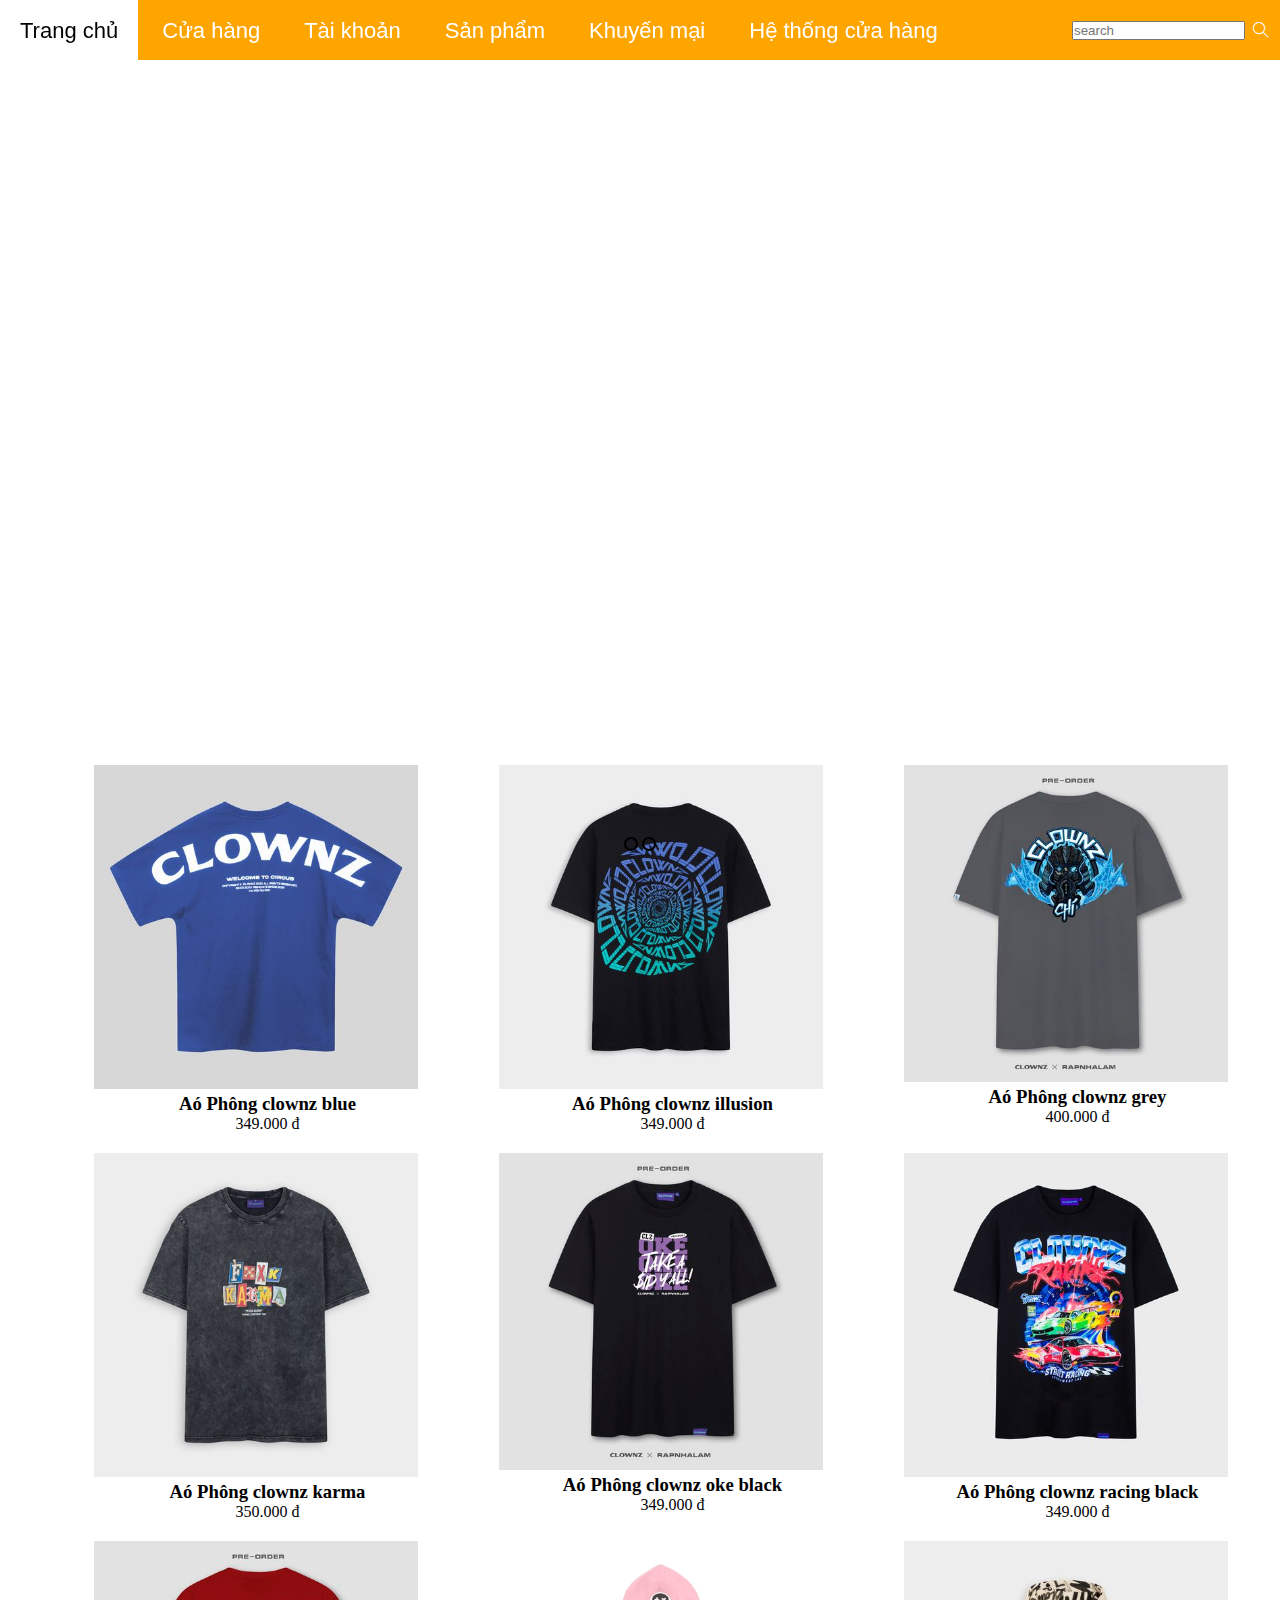
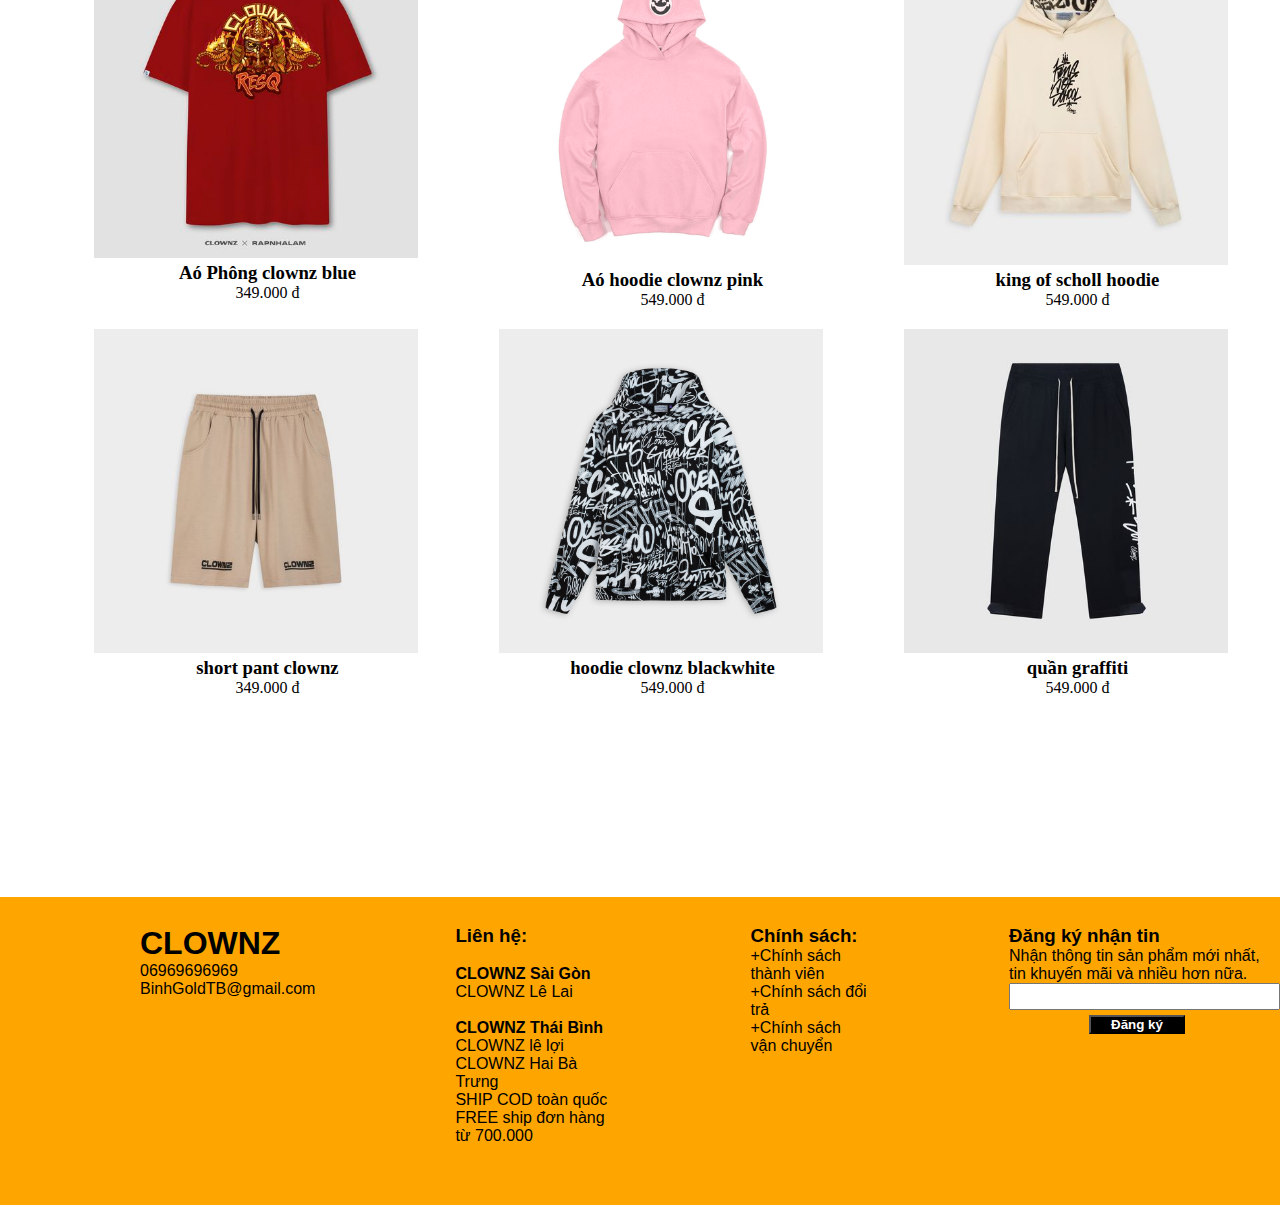
<file: asset/index.html>
<!DOCTYPE html>
<html lang="en">
<head>
    <meta charset="UTF-8">
    <meta http-equiv="X-UA-Compatible" content="IE=edge">
    <meta name="viewport" content="width=device-width, initial-scale=1.0">
    <title>CLOWNZ"shop"</title>
    <link rel="stylesheet" href="./css/style.css">
    <link rel="stylesheet" href="./fonts/themify-icons/themify-icons.css">
    <script src="./js/slide.js"></script>
</head>
<body>
    <div id="header">
    </div>
    <div id="main-menu">
        <div id="menu">
            <ul id="nav">
                <li><a href="http://127.0.0.1:5500/asset/index.html">Trang chủ</a></li>
                <li><a href="#">Cửa hàng</a></li>
                <li><a href="#">Tài khoản</a></li>
                <li><a href="#">Sản phẩm</a></li>
                <li>
                    <a href="#">Khuyến mại</a>
                     <ul class="subnav">
                         <li><a href="#">99k</a></li>
                         <li><a href="#">199k</a></li>
                         <li><a href="#">20%</a></li>
                         <li><a href="#">30%</a></li>
                         <li><a href="#">40%</a></li>
                         <li><a href="#">Đồng giá</a></li>
                     </ul>
                </li>
                <li><a href="#">Hệ thống cửa hàng</a></li>
            </ul>
            <div id="input-group">
                <input class="input" aria-label="search" type="search" placeholder="search">
            <i class="ti-search"></i>
            </div>
        </div>
    <!--Phần ảnh slider-->
    <div class="khoi-slide">
        <div class="slider">
            <div class="slide">
                <div class="slide_1 ra">
    
                </div>
                <div class="slide_2">
    
                </div>
                
            </div>
            <div class="nut">
                <ul>
                    <li></li>
                    <li></li>
                </ul>
            </div>
        </div>
    <!--Aó phông clownz blue-->
    <div id="list-items">
        <div class="produce-item">
            <div class="img">
                <img src="./img/blue.jpg">
            </div>
            <div class="thanhphan">
                <h3><a href="index1.html">Aó Phông clownz blue</a></h3>
                <p class ="giatien">349.000 đ</p>
            </div>
        </div>
    <!--Aó phông clownz illuion-->
        <div class="produce-item">
            <div class="img">
                <img src="./img/illusion.jpg">
            </div>
            <div class="thanhphan">
                <h3><a href="index2.html">Aó Phông clownz illusion</a></h3>
                <p class ="giatien">349.000 đ</p>
            </div>
        </div>
    <!--Aó phông clownz xám-->
        <div class="produce-item">
            <div class="img">
                <img src="./img/grey.jpg">
            </div>
            <div class="thanhphan">
                <h3><a href="index3.html">Aó Phông clownz grey</a></h3>
                <p class ="giatien">400.000 đ</p>
            </div>
        </div>
    <!--Aó phông fk karma-->
        <div class="produce-item">
            <div class="img">
                <img src="./img/fk-karma.jpg">
            </div>
            <div class="thanhphan">
                <h3><a href="index4.html">Aó Phông clownz karma</a></h3>
                <p class ="giatien">350.000 đ</p>
            </div>
        </div>
    <!--Aó phông oke-->
        <div class="produce-item">
            <div class="img">
                <img src="./img/okeoke-den-trc.jpg">
            </div>
            <div class="thanhphan">
                <h3><a href="#">Aó Phông clownz oke black</a></h3>
                <p class ="giatien">349.000 đ</p>
            </div>
        </div>
    <!--Aó phông racing -->
        <div class="produce-item">
            <div class="img">
                <img src="./img/racing.jpg">
            </div>
            <div class="thanhphan">
                <h3><a href="#">Aó Phông clownz racing black</a></h3>
                <p class ="giatien">349.000 đ</p>
            </div>
        </div>
    <!--Aó phông red-->
        <div class="produce-item">
            <div class="img">
                <img src="./img/resq-do-sau.jpg">
            </div>
            <div class="thanhphan">
                <h3><a href="#">Aó Phông clownz blue</a></h3>
                <p class ="giatien">349.000 đ</p>
            </div>
        </div>
    <!--hoodie clownz hồng-->
        <div class="produce-item">
            <div class="img">
                <img src="./img/139ec1e1-c049-4511-87a2-d9264df3c3e5-d422ec94-0561-45c1-a0b5-f335b385b7ab.jpg">
            </div>
            <div class="thanhphan">
                <h3><a href="#">Aó hoodie clownz pink</a></h3>
                <p class ="giatien">549.000 đ</p>
            </div>
        </div>
    <!--hoodie king of school-->
        <div class="produce-item">
            <div class="img">
                <img src="./img/clownz9-1.jpg">
            </div>
            <div class="thanhphan">
                <h3><a href="#">king of scholl hoodie</a></h3>
                <p class ="giatien">549.000 đ</p>
            </div>
        </div>
    <!--short pant clownz-->
        <div class="produce-item">
            <div class="img">
                <img src="./img/e2a30fd5-f240-40f6-a2f2-ae22e2b7ae2f.jpg">
            </div>
            <div class="thanhphan">
                <h3><a href="#">short pant clownz</a></h3>
                <p class ="giatien">349.000 đ</p>
            </div>
        </div>
    <!--hoodie blackwhite-->
        <div class="produce-item">
            <div class="img">
                <img src="./img/clownz11-1.jpg">
            </div>
            <div class="thanhphan">
                <h3><a href="#">hoodie clownz blackwhite</a></h3>
                <p class ="giatien">549.000 đ</p>
            </div>
        </div>
    <!--quần graffiti-->
        <div class="produce-item">
            <div class="img">
                <img src="./img/king-of-school-graffiti-khaki-pant-1.jpg    ">
            </div>
            <div class="thanhphan">
                <h3><a href="#">quần graffiti</a></h3>
                <p class ="giatien">549.000 đ</p>
            </div>
        </div>
    </div>
   </div>
   <div id="footer">
       <div id="container">
            <div class="thongtin">
                <h1>CLOWNZ</h1>
                <p>06969696969</p>
                <p>BinhGoldTB@gmail.com</p>
            </div>
            
            <div class="lienhe">
                <h3>Liên hệ:</h3>
                <br>
                <p><b>CLOWNZ Sài Gòn</b></p>
                <p>CLOWNZ Lê Lai</p>
                <br>
                <p><b>CLOWNZ Thái Bình</b></p>
                <p>CLOWNZ lê lợi</p>
                <p>CLOWNZ Hai Bà Trưng</p>
                <p>SHIP COD toàn quốc</p>
                <p>FREE ship đơn hàng từ 700.000</p>
            </div>

            <div class="chinhsach">
                <h3>Chính sách:</h3>
                <p><a href="#">+Chính sách thành viên</a></p>
                <p><a href="#">+Chính sách đổi trả</a></p>
                <p><a href="#">+Chính sách vận chuyển</a></p>
            </div>

            <div class="dangky">
                <h3>Đăng ký nhận tin</h3>
                <p>Nhận thông tin sản phẩm mới nhất,<br> tin khuyến mãi và nhiều hơn nữa.</p>
                <input type="text"><br>
                <button><b>Đăng ký</b></button>
            </div>
        </div>
   </div>
     </div>
    
</body>
</html>
</file>
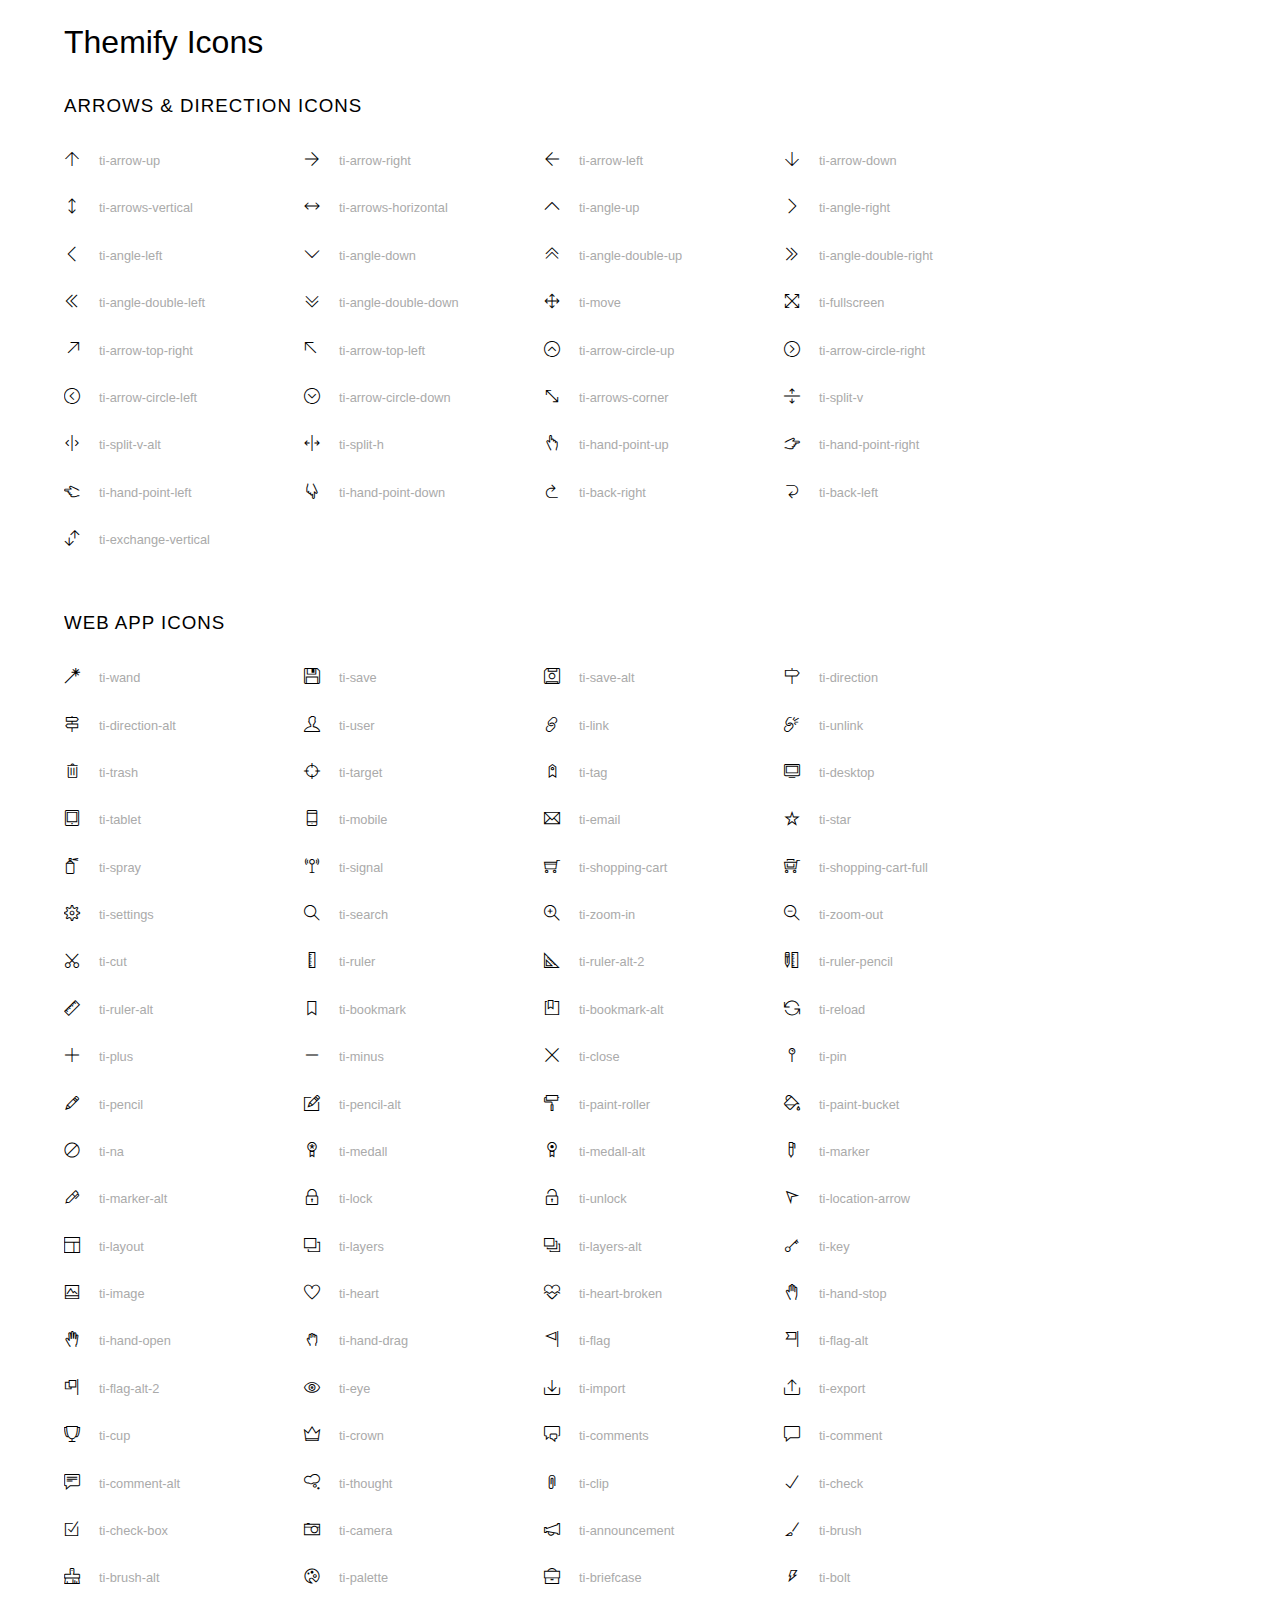
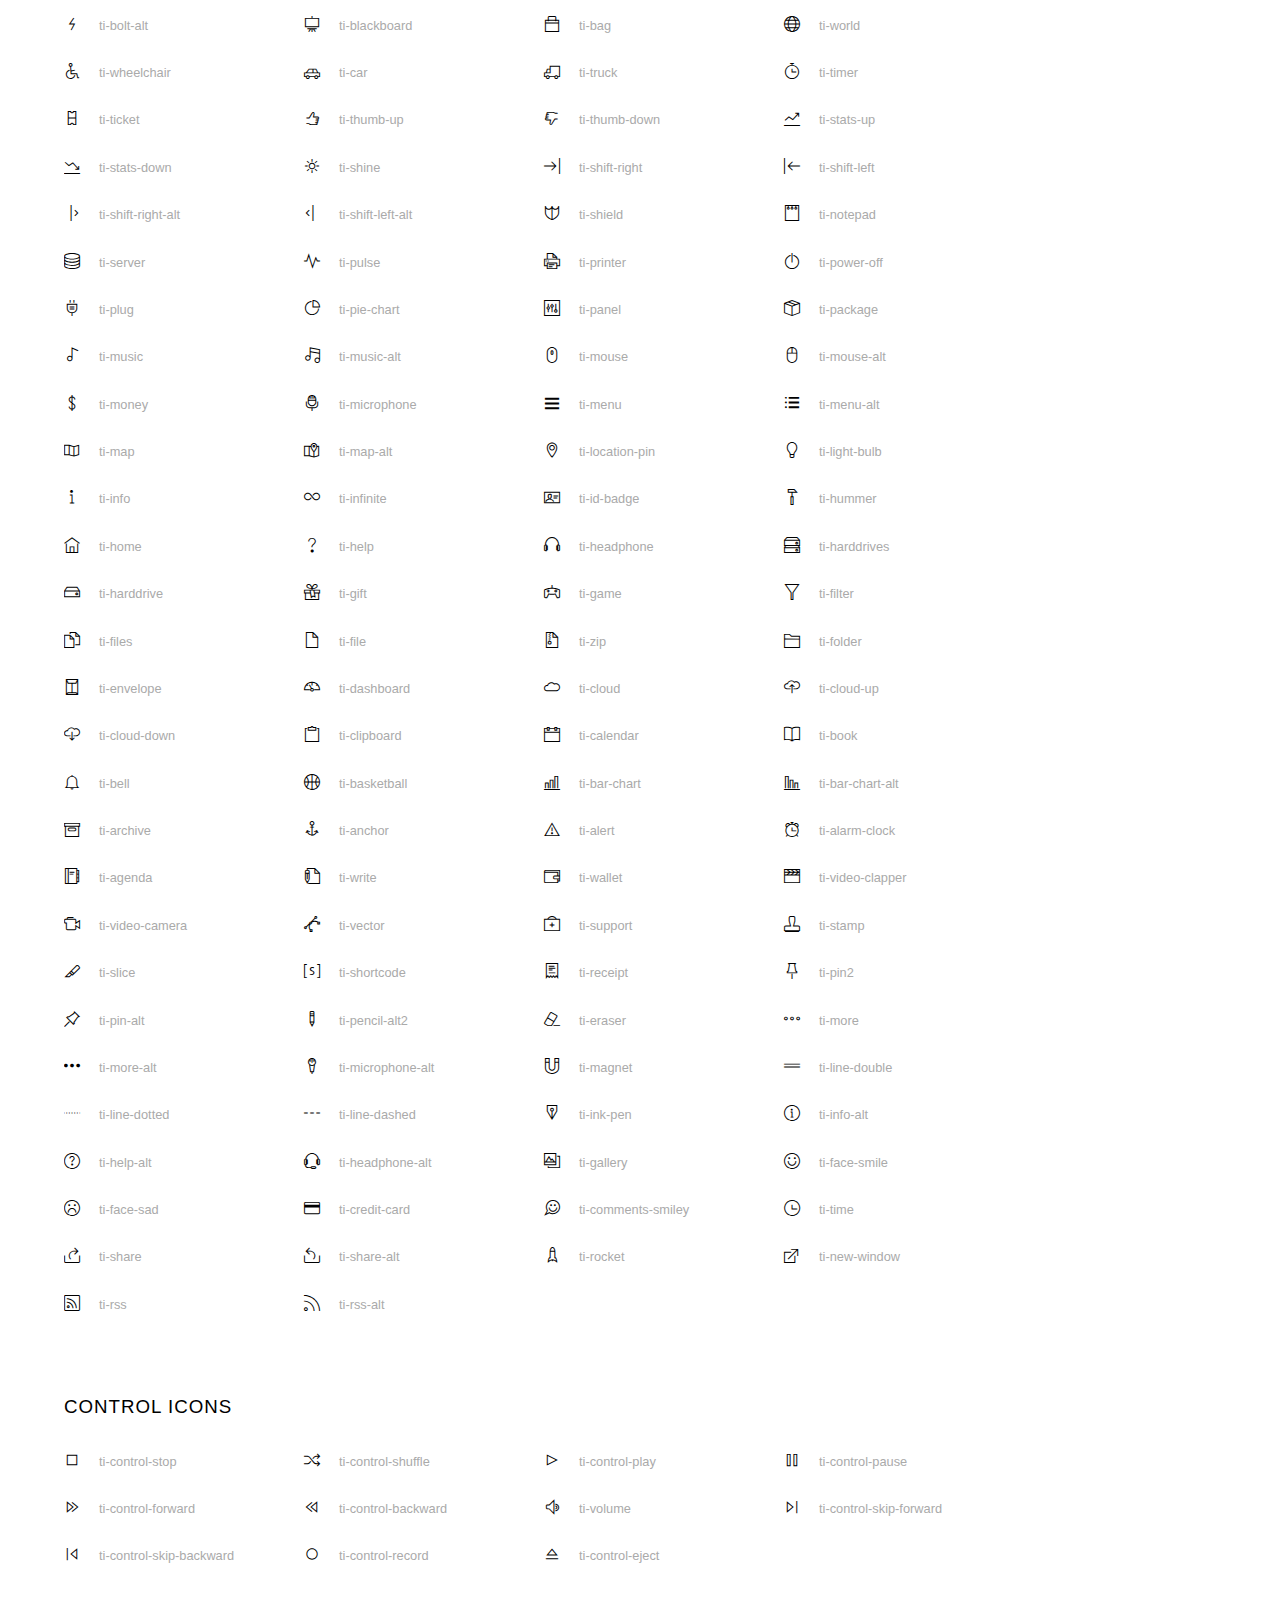
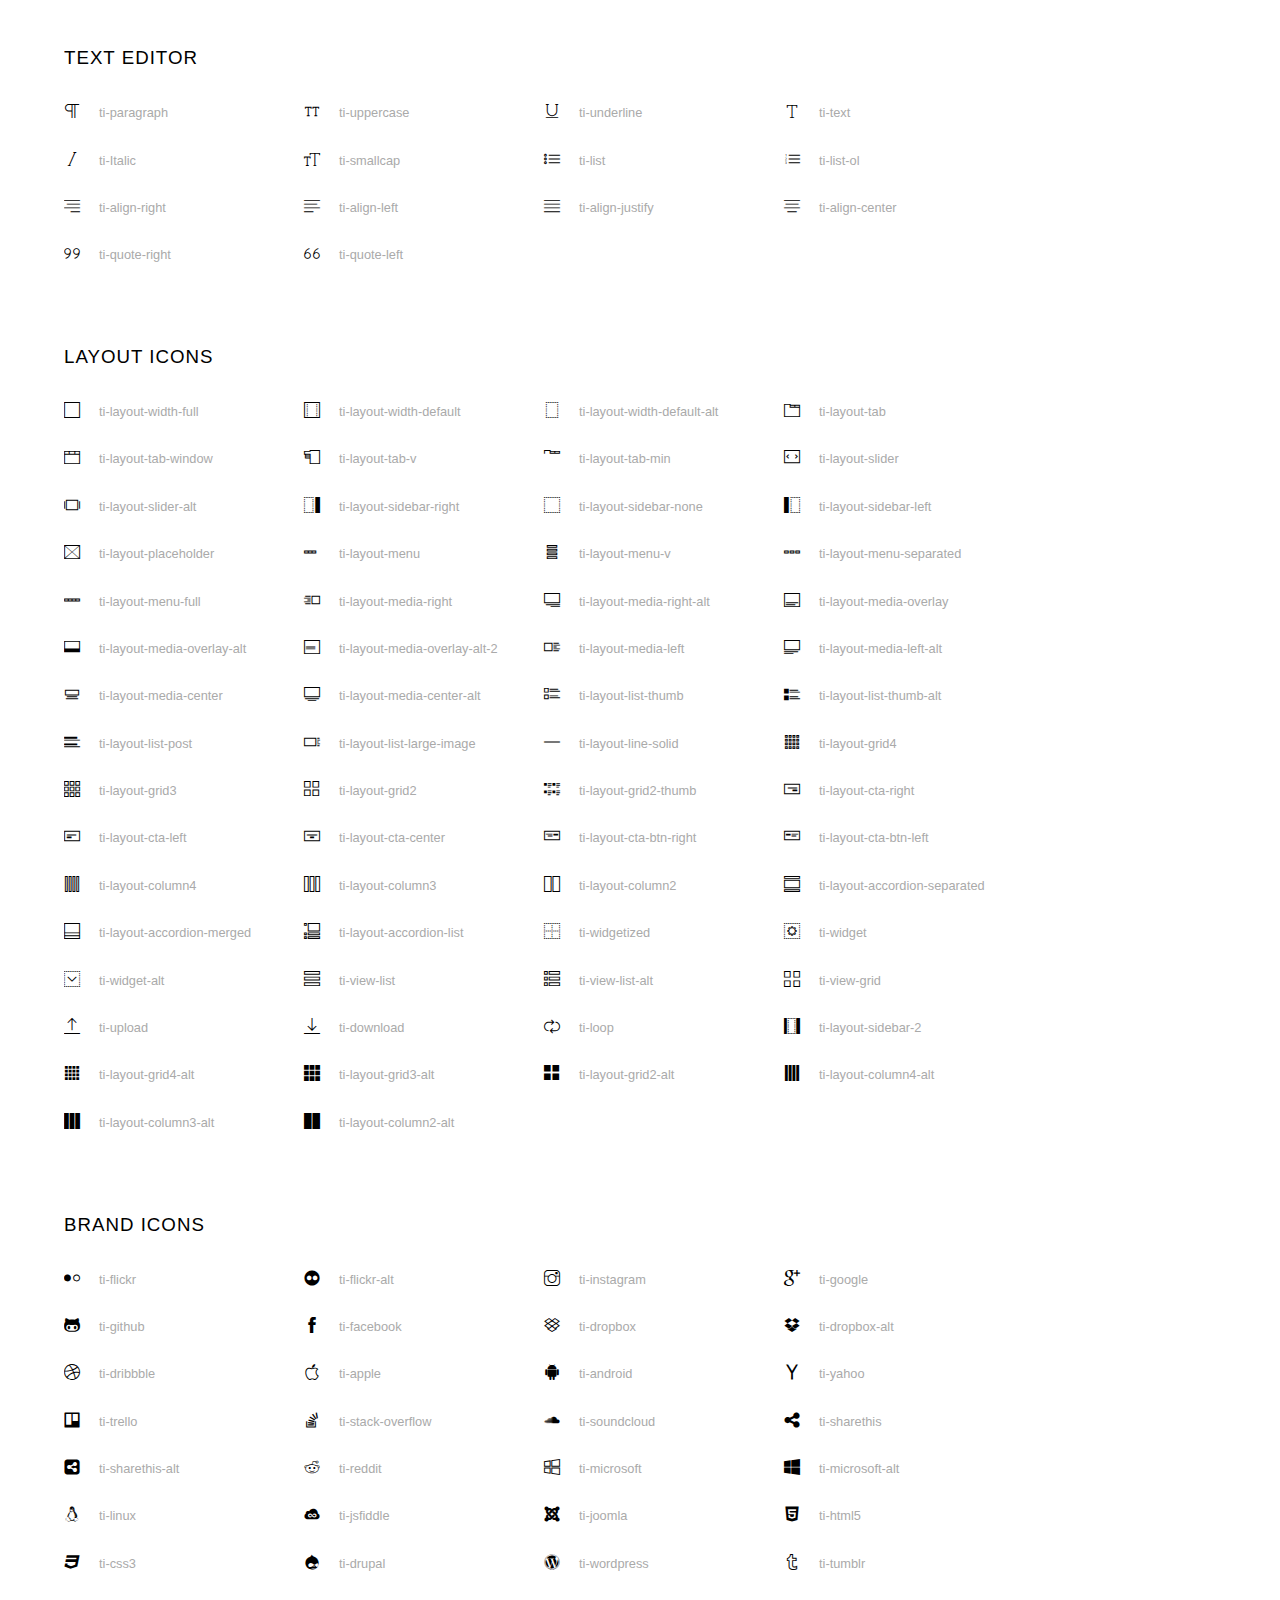
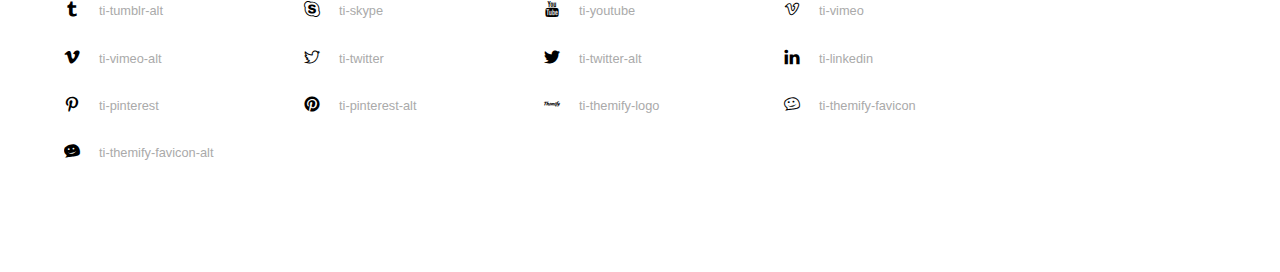
<file: asset/fonts/themify-icons/index.html>
<!doctype html>
<html>
<head>
	<meta charset="utf-8">
	<title>Themify Icon Font</title>
	<meta name="viewport" content="width=device-width">
	<link rel="stylesheet" href="demo-files/demo.css">
	<link rel="stylesheet" href="themify-icons.css">
	<!--[if lt IE 8]><!-->
	<link rel="stylesheet" href="ie7/ie7.css">
	<!--<![endif]-->
</head>
<body>
	<h1>Themify Icons</h1>

	<div class="icon-section">

		<div class="icon-section">
			<h3>Arrows &amp; Direction Icons </h3>

			<div class="icon-container">
				<span class="ti-arrow-up"></span><span class="icon-name"> ti-arrow-up</span>
			</div>
			<div class="icon-container">
				<span class="ti-arrow-right"></span><span class="icon-name"> ti-arrow-right</span>
			</div>
			<div class="icon-container">
				<span class="ti-arrow-left"></span><span class="icon-name"> ti-arrow-left</span>
			</div>
			<div class="icon-container">
				<span class="ti-arrow-down"></span><span class="icon-name"> ti-arrow-down</span>
			</div>
			<div class="icon-container">
				<span class="ti-arrows-vertical"></span><span class="icon-name"> ti-arrows-vertical</span>
			</div>
			<div class="icon-container">
				<span class="ti-arrows-horizontal"></span><span class="icon-name"> ti-arrows-horizontal</span>
			</div>
			<div class="icon-container">
				<span class="ti-angle-up"></span><span class="icon-name"> ti-angle-up</span>
			</div>
			<div class="icon-container">
				<span class="ti-angle-right"></span><span class="icon-name"> ti-angle-right</span>
			</div>
			<div class="icon-container">
				<span class="ti-angle-left"></span><span class="icon-name"> ti-angle-left</span>
			</div>
			<div class="icon-container">
				<span class="ti-angle-down"></span><span class="icon-name"> ti-angle-down</span>
			</div>	
			<div class="icon-container">
				<span class="ti-angle-double-up"></span><span class="icon-name"> ti-angle-double-up</span>
			</div>
			<div class="icon-container">
				<span class="ti-angle-double-right"></span><span class="icon-name"> ti-angle-double-right</span>
			</div>
			<div class="icon-container">
				<span class="ti-angle-double-left"></span><span class="icon-name"> ti-angle-double-left</span>
			</div>
			<div class="icon-container">
				<span class="ti-angle-double-down"></span><span class="icon-name"> ti-angle-double-down</span>
			</div>					
			<div class="icon-container">
				<span class="ti-move"></span><span class="icon-name"> ti-move</span>
			</div>
			<div class="icon-container">
				<span class="ti-fullscreen"></span><span class="icon-name"> ti-fullscreen</span>
			</div>
			<div class="icon-container">
				<span class="ti-arrow-top-right"></span><span class="icon-name"> ti-arrow-top-right</span>
			</div>
			<div class="icon-container">
				<span class="ti-arrow-top-left"></span><span class="icon-name"> ti-arrow-top-left</span>
			</div>
			<div class="icon-container">
				<span class="ti-arrow-circle-up"></span><span class="icon-name"> ti-arrow-circle-up</span>
			</div>
			<div class="icon-container">
				<span class="ti-arrow-circle-right"></span><span class="icon-name"> ti-arrow-circle-right</span>
			</div>
			<div class="icon-container">
				<span class="ti-arrow-circle-left"></span><span class="icon-name"> ti-arrow-circle-left</span>
			</div>
			<div class="icon-container">
				<span class="ti-arrow-circle-down"></span><span class="icon-name"> ti-arrow-circle-down</span>
			</div>
			<div class="icon-container">
				<span class="ti-arrows-corner"></span><span class="icon-name"> ti-arrows-corner</span>
			</div>
			<div class="icon-container">
				<span class="ti-split-v"></span><span class="icon-name"> ti-split-v</span>
			</div>

			<div class="icon-container">
				<span class="ti-split-v-alt"></span><span class="icon-name"> ti-split-v-alt</span>
			</div>
			<div class="icon-container">
				<span class="ti-split-h"></span><span class="icon-name"> ti-split-h</span>
			</div>
			<div class="icon-container">
				<span class="ti-hand-point-up"></span><span class="icon-name"> ti-hand-point-up</span>
			</div>
			<div class="icon-container">
				<span class="ti-hand-point-right"></span><span class="icon-name"> ti-hand-point-right</span>
			</div>
			<div class="icon-container">
				<span class="ti-hand-point-left"></span><span class="icon-name"> ti-hand-point-left</span>
			</div>
			<div class="icon-container">
				<span class="ti-hand-point-down"></span><span class="icon-name"> ti-hand-point-down</span>
			</div>
			<div class="icon-container">
				<span class="ti-back-right"></span><span class="icon-name"> ti-back-right</span>
			</div>
			<div class="icon-container">
				<span class="ti-back-left"></span><span class="icon-name"> ti-back-left</span>
			</div>
			<div class="icon-container">
				<span class="ti-exchange-vertical"></span><span class="icon-name"> ti-exchange-vertical</span>
			</div>

		</div> <!-- Arrows Icons -->



		<h3>Web App Icons</h3>
		
		<div class="icon-section">

			<div class="icon-container">
				<span class="ti-wand"></span><span class="icon-name"> ti-wand</span>
			</div>
			<div class="icon-container">
				<span class="ti-save"></span><span class="icon-name"> ti-save</span>
			</div>
			<div class="icon-container">
				<span class="ti-save-alt"></span><span class="icon-name"> ti-save-alt</span>
			</div>

			<div class="icon-container">
				<span class="ti-direction"></span><span class="icon-name"> ti-direction</span>
			</div>
			<div class="icon-container">
				<span class="ti-direction-alt"></span><span class="icon-name"> ti-direction-alt</span>
			</div>
			<div class="icon-container">
				<span class="ti-user"></span><span class="icon-name"> ti-user</span>
			</div>
			<div class="icon-container">
				<span class="ti-link"></span><span class="icon-name"> ti-link</span>
			</div>
			<div class="icon-container">
				<span class="ti-unlink"></span><span class="icon-name"> ti-unlink</span>
			</div>
			<div class="icon-container">
				<span class="ti-trash"></span><span class="icon-name"> ti-trash</span>
			</div>
			<div class="icon-container">
				<span class="ti-target"></span><span class="icon-name"> ti-target</span>
			</div>
			<div class="icon-container">
				<span class="ti-tag"></span><span class="icon-name"> ti-tag</span>
			</div>
			<div class="icon-container">
				<span class="ti-desktop"></span><span class="icon-name"> ti-desktop</span>
			</div>
			<div class="icon-container">
				<span class="ti-tablet"></span><span class="icon-name"> ti-tablet</span>
			</div>
			<div class="icon-container">
				<span class="ti-mobile"></span><span class="icon-name"> ti-mobile</span>
			</div>
			<div class="icon-container">
				<span class="ti-email"></span><span class="icon-name"> ti-email</span>
			</div>	
			<div class="icon-container">
				<span class="ti-star"></span><span class="icon-name"> ti-star</span>
			</div>
			<div class="icon-container">
				<span class="ti-spray"></span><span class="icon-name"> ti-spray</span>
			</div>
			<div class="icon-container">
				<span class="ti-signal"></span><span class="icon-name"> ti-signal</span>
			</div>
			<div class="icon-container">
				<span class="ti-shopping-cart"></span><span class="icon-name"> ti-shopping-cart</span>
			</div>
			<div class="icon-container">
				<span class="ti-shopping-cart-full"></span><span class="icon-name"> ti-shopping-cart-full</span>
			</div>
			<div class="icon-container">
				<span class="ti-settings"></span><span class="icon-name"> ti-settings</span>
			</div>
			<div class="icon-container">
				<span class="ti-search"></span><span class="icon-name"> ti-search</span>
			</div>
			<div class="icon-container">
				<span class="ti-zoom-in"></span><span class="icon-name"> ti-zoom-in</span>
			</div>
			<div class="icon-container">
				<span class="ti-zoom-out"></span><span class="icon-name"> ti-zoom-out</span>
			</div>
			<div class="icon-container">
				<span class="ti-cut"></span><span class="icon-name"> ti-cut</span>
			</div>
			<div class="icon-container">
				<span class="ti-ruler"></span><span class="icon-name"> ti-ruler</span>
			</div>
			<div class="icon-container">
				<span class="ti-ruler-alt-2"></span><span class="icon-name"> ti-ruler-alt-2</span>
			</div>			
			<div class="icon-container">
				<span class="ti-ruler-pencil"></span><span class="icon-name"> ti-ruler-pencil</span>
			</div>
			<div class="icon-container">
				<span class="ti-ruler-alt"></span><span class="icon-name"> ti-ruler-alt</span>
			</div>
			<div class="icon-container">
				<span class="ti-bookmark"></span><span class="icon-name"> ti-bookmark</span>
			</div>
			<div class="icon-container">
				<span class="ti-bookmark-alt"></span><span class="icon-name"> ti-bookmark-alt</span>
			</div>
			<div class="icon-container">
				<span class="ti-reload"></span><span class="icon-name"> ti-reload</span>
			</div>
			<div class="icon-container">
				<span class="ti-plus"></span><span class="icon-name"> ti-plus</span>
			</div>
			<div class="icon-container">
				<span class="ti-minus"></span><span class="icon-name"> ti-minus</span>
			</div>
			<div class="icon-container">
				<span class="ti-close"></span><span class="icon-name"> ti-close</span>
			</div>			
			<div class="icon-container">
				<span class="ti-pin"></span><span class="icon-name"> ti-pin</span>
			</div>
			<div class="icon-container">
				<span class="ti-pencil"></span><span class="icon-name"> ti-pencil</span>
			</div>
					
		  	<div class="icon-container">
				<span class="ti-pencil-alt"></span><span class="icon-name"> ti-pencil-alt</span>
			</div>
			<div class="icon-container">
				<span class="ti-paint-roller"></span><span class="icon-name"> ti-paint-roller</span>
			</div>
			<div class="icon-container">
				<span class="ti-paint-bucket"></span><span class="icon-name"> ti-paint-bucket</span>
			</div>
			<div class="icon-container">
				<span class="ti-na"></span><span class="icon-name"> ti-na</span>
			</div>
			<div class="icon-container">
				<span class="ti-medall"></span><span class="icon-name"> ti-medall</span>
			</div>
			<div class="icon-container">
				<span class="ti-medall-alt"></span><span class="icon-name"> ti-medall-alt</span>
			</div>
			<div class="icon-container">
				<span class="ti-marker"></span><span class="icon-name"> ti-marker</span>
			</div>
			<div class="icon-container">
				<span class="ti-marker-alt"></span><span class="icon-name"> ti-marker-alt</span>
			</div>

			<div class="icon-container">
				<span class="ti-lock"></span><span class="icon-name"> ti-lock</span>
			</div>
			<div class="icon-container">
				<span class="ti-unlock"></span><span class="icon-name"> ti-unlock</span>
			</div>
			<div class="icon-container">
				<span class="ti-location-arrow"></span><span class="icon-name"> ti-location-arrow</span>
			</div>
			<div class="icon-container">
				<span class="ti-layout"></span><span class="icon-name"> ti-layout</span>
			</div>
			<div class="icon-container">
				<span class="ti-layers"></span><span class="icon-name"> ti-layers</span>
			</div>
			<div class="icon-container">
				<span class="ti-layers-alt"></span><span class="icon-name"> ti-layers-alt</span>
			</div>
			<div class="icon-container">
				<span class="ti-key"></span><span class="icon-name"> ti-key</span>
			</div>
			<div class="icon-container">
				<span class="ti-image"></span><span class="icon-name"> ti-image</span>
			</div>
			<div class="icon-container">
				<span class="ti-heart"></span><span class="icon-name"> ti-heart</span>
			</div>
			<div class="icon-container">
				<span class="ti-heart-broken"></span><span class="icon-name"> ti-heart-broken</span>
			</div>
			<div class="icon-container">
				<span class="ti-hand-stop"></span><span class="icon-name"> ti-hand-stop</span>
			</div>
			<div class="icon-container">
				<span class="ti-hand-open"></span><span class="icon-name"> ti-hand-open</span>
			</div>
			<div class="icon-container">
				<span class="ti-hand-drag"></span><span class="icon-name"> ti-hand-drag</span>
			</div>
			<div class="icon-container">
				<span class="ti-flag"></span><span class="icon-name"> ti-flag</span>
			</div>
			<div class="icon-container">
				<span class="ti-flag-alt"></span><span class="icon-name"> ti-flag-alt</span>
			</div>
			<div class="icon-container">
				<span class="ti-flag-alt-2"></span><span class="icon-name"> ti-flag-alt-2</span>
			</div>
			<div class="icon-container">
				<span class="ti-eye"></span><span class="icon-name"> ti-eye</span>
			</div>
			<div class="icon-container">
				<span class="ti-import"></span><span class="icon-name"> ti-import</span>
			</div>			
			<div class="icon-container">
				<span class="ti-export"></span><span class="icon-name"> ti-export</span>
			</div>
			<div class="icon-container">
				<span class="ti-cup"></span><span class="icon-name"> ti-cup</span>
			</div>
			<div class="icon-container">
				<span class="ti-crown"></span><span class="icon-name"> ti-crown</span>
			</div>
			<div class="icon-container">
				<span class="ti-comments"></span><span class="icon-name"> ti-comments</span>
			</div>
			<div class="icon-container">
				<span class="ti-comment"></span><span class="icon-name"> ti-comment</span>
			</div>
			<div class="icon-container">
				<span class="ti-comment-alt"></span><span class="icon-name"> ti-comment-alt</span>
			</div>
			<div class="icon-container">
				<span class="ti-thought"></span><span class="icon-name"> ti-thought</span>
			</div>			
			<div class="icon-container">
				<span class="ti-clip"></span><span class="icon-name"> ti-clip</span>
			</div>

			<div class="icon-container">
				<span class="ti-check"></span><span class="icon-name"> ti-check</span>
			</div>
			<div class="icon-container">
				<span class="ti-check-box"></span><span class="icon-name"> ti-check-box</span>
			</div>
			<div class="icon-container">
				<span class="ti-camera"></span><span class="icon-name"> ti-camera</span>
			</div>
			<div class="icon-container">
				<span class="ti-announcement"></span><span class="icon-name"> ti-announcement</span>
			</div>
			<div class="icon-container">
				<span class="ti-brush"></span><span class="icon-name"> ti-brush</span>
			</div>
			<div class="icon-container">
				<span class="ti-brush-alt"></span><span class="icon-name"> ti-brush-alt</span>
			</div>
			<div class="icon-container">
				<span class="ti-palette"></span><span class="icon-name"> ti-palette</span>
			</div>			
			<div class="icon-container">
				<span class="ti-briefcase"></span><span class="icon-name"> ti-briefcase</span>
			</div>
			<div class="icon-container">
				<span class="ti-bolt"></span><span class="icon-name"> ti-bolt</span>
			</div>
			<div class="icon-container">
				<span class="ti-bolt-alt"></span><span class="icon-name"> ti-bolt-alt</span>
			</div>
			<div class="icon-container">
				<span class="ti-blackboard"></span><span class="icon-name"> ti-blackboard</span>
			</div>
			<div class="icon-container">
				<span class="ti-bag"></span><span class="icon-name"> ti-bag</span>
			</div>
			<div class="icon-container">
				<span class="ti-world"></span><span class="icon-name"> ti-world</span>
			</div>
			<div class="icon-container">
				<span class="ti-wheelchair"></span><span class="icon-name"> ti-wheelchair</span>
			</div>
			<div class="icon-container">
				<span class="ti-car"></span><span class="icon-name"> ti-car</span>
			</div>
			<div class="icon-container">
				<span class="ti-truck"></span><span class="icon-name"> ti-truck</span>
			</div>
			<div class="icon-container">
				<span class="ti-timer"></span><span class="icon-name"> ti-timer</span>
			</div>
			<div class="icon-container">
				<span class="ti-ticket"></span><span class="icon-name"> ti-ticket</span>
			</div>
			<div class="icon-container">
				<span class="ti-thumb-up"></span><span class="icon-name"> ti-thumb-up</span>
			</div>
			<div class="icon-container">
				<span class="ti-thumb-down"></span><span class="icon-name"> ti-thumb-down</span>
			</div>

			<div class="icon-container">
				<span class="ti-stats-up"></span><span class="icon-name"> ti-stats-up</span>
			</div>
			<div class="icon-container">
				<span class="ti-stats-down"></span><span class="icon-name"> ti-stats-down</span>
			</div>
			<div class="icon-container">
				<span class="ti-shine"></span><span class="icon-name"> ti-shine</span>
			</div>
			<div class="icon-container">
				<span class="ti-shift-right"></span><span class="icon-name"> ti-shift-right</span>
			</div>
			<div class="icon-container">
				<span class="ti-shift-left"></span><span class="icon-name"> ti-shift-left</span>
			</div>

			<div class="icon-container">
				<span class="ti-shift-right-alt"></span><span class="icon-name"> ti-shift-right-alt</span>
			</div>
			<div class="icon-container">
				<span class="ti-shift-left-alt"></span><span class="icon-name"> ti-shift-left-alt</span>
			</div>
			<div class="icon-container">
				<span class="ti-shield"></span><span class="icon-name"> ti-shield</span>
			</div>
			<div class="icon-container">
				<span class="ti-notepad"></span><span class="icon-name"> ti-notepad</span>
			</div>
			<div class="icon-container">
				<span class="ti-server"></span><span class="icon-name"> ti-server</span>
			</div>

			<div class="icon-container">
				<span class="ti-pulse"></span><span class="icon-name"> ti-pulse</span>
			</div>
			<div class="icon-container">
				<span class="ti-printer"></span><span class="icon-name"> ti-printer</span>
			</div>
			<div class="icon-container">
				<span class="ti-power-off"></span><span class="icon-name"> ti-power-off</span>
			</div>
			<div class="icon-container">
				<span class="ti-plug"></span><span class="icon-name"> ti-plug</span>
			</div>
			<div class="icon-container">
				<span class="ti-pie-chart"></span><span class="icon-name"> ti-pie-chart</span>
			</div>

			<div class="icon-container">
				<span class="ti-panel"></span><span class="icon-name"> ti-panel</span>
			</div>
			<div class="icon-container">
				<span class="ti-package"></span><span class="icon-name"> ti-package</span>
			</div>
			<div class="icon-container">
				<span class="ti-music"></span><span class="icon-name"> ti-music</span>
			</div>
			<div class="icon-container">
				<span class="ti-music-alt"></span><span class="icon-name"> ti-music-alt</span>
			</div>
			<div class="icon-container">
				<span class="ti-mouse"></span><span class="icon-name"> ti-mouse</span>
			</div>
			<div class="icon-container">
				<span class="ti-mouse-alt"></span><span class="icon-name"> ti-mouse-alt</span>
			</div>
			<div class="icon-container">
				<span class="ti-money"></span><span class="icon-name"> ti-money</span>
			</div>
			<div class="icon-container">
				<span class="ti-microphone"></span><span class="icon-name"> ti-microphone</span>
			</div>
			<div class="icon-container">
				<span class="ti-menu"></span><span class="icon-name"> ti-menu</span>
			</div>
			<div class="icon-container">
				<span class="ti-menu-alt"></span><span class="icon-name"> ti-menu-alt</span>
			</div>
			<div class="icon-container">
				<span class="ti-map"></span><span class="icon-name"> ti-map</span>
			</div>
			<div class="icon-container">
				<span class="ti-map-alt"></span><span class="icon-name"> ti-map-alt</span>
			</div>

			<div class="icon-container">
				<span class="ti-location-pin"></span><span class="icon-name"> ti-location-pin</span>
			</div>

			<div class="icon-container">
				<span class="ti-light-bulb"></span><span class="icon-name"> ti-light-bulb</span>
			</div>
			<div class="icon-container">
				<span class="ti-info"></span><span class="icon-name"> ti-info</span>
			</div>
			<div class="icon-container">
				<span class="ti-infinite"></span><span class="icon-name"> ti-infinite</span>
			</div>
			<div class="icon-container">
				<span class="ti-id-badge"></span><span class="icon-name"> ti-id-badge</span>
			</div>
			<div class="icon-container">
				<span class="ti-hummer"></span><span class="icon-name"> ti-hummer</span>
			</div>
			<div class="icon-container">
				<span class="ti-home"></span><span class="icon-name"> ti-home</span>
			</div>
			<div class="icon-container">
				<span class="ti-help"></span><span class="icon-name"> ti-help</span>
			</div>
			<div class="icon-container">
				<span class="ti-headphone"></span><span class="icon-name"> ti-headphone</span>
			</div>
			<div class="icon-container">
				<span class="ti-harddrives"></span><span class="icon-name"> ti-harddrives</span>
			</div>
			<div class="icon-container">
				<span class="ti-harddrive"></span><span class="icon-name"> ti-harddrive</span>
			</div>
			<div class="icon-container">
				<span class="ti-gift"></span><span class="icon-name"> ti-gift</span>
			</div>
			<div class="icon-container">
				<span class="ti-game"></span><span class="icon-name"> ti-game</span>
			</div>
			<div class="icon-container">
				<span class="ti-filter"></span><span class="icon-name"> ti-filter</span>
			</div>
			<div class="icon-container">
				<span class="ti-files"></span><span class="icon-name"> ti-files</span>
			</div>
			<div class="icon-container">
				<span class="ti-file"></span><span class="icon-name"> ti-file</span>
			</div>
			<div class="icon-container">
				<span class="ti-zip"></span><span class="icon-name"> ti-zip</span>
			</div>
			<div class="icon-container">
				<span class="ti-folder"></span><span class="icon-name"> ti-folder</span>
			</div>			
			<div class="icon-container">
				<span class="ti-envelope"></span><span class="icon-name"> ti-envelope</span>
			</div>


			<div class="icon-container">
				<span class="ti-dashboard"></span><span class="icon-name"> ti-dashboard</span>
			</div>
			<div class="icon-container">
				<span class="ti-cloud"></span><span class="icon-name"> ti-cloud</span>
			</div>
			<div class="icon-container">
				<span class="ti-cloud-up"></span><span class="icon-name"> ti-cloud-up</span>
			</div>
			<div class="icon-container">
				<span class="ti-cloud-down"></span><span class="icon-name"> ti-cloud-down</span>
			</div>
			<div class="icon-container">
				<span class="ti-clipboard"></span><span class="icon-name"> ti-clipboard</span>
			</div>
			<div class="icon-container">
				<span class="ti-calendar"></span><span class="icon-name"> ti-calendar</span>
			</div>
			<div class="icon-container">
				<span class="ti-book"></span><span class="icon-name"> ti-book</span>
			</div>
			<div class="icon-container">
				<span class="ti-bell"></span><span class="icon-name"> ti-bell</span>
			</div>
			<div class="icon-container">
				<span class="ti-basketball"></span><span class="icon-name"> ti-basketball</span>
			</div>
			<div class="icon-container">
				<span class="ti-bar-chart"></span><span class="icon-name"> ti-bar-chart</span>
			</div>
			<div class="icon-container">
				<span class="ti-bar-chart-alt"></span><span class="icon-name"> ti-bar-chart-alt</span>
			</div>


			<div class="icon-container">
				<span class="ti-archive"></span><span class="icon-name"> ti-archive</span>
			</div>
			<div class="icon-container">
				<span class="ti-anchor"></span><span class="icon-name"> ti-anchor</span>
			</div>

			<div class="icon-container">
				<span class="ti-alert"></span><span class="icon-name"> ti-alert</span>
			</div>
			<div class="icon-container">
				<span class="ti-alarm-clock"></span><span class="icon-name"> ti-alarm-clock</span>
			</div>
			<div class="icon-container">
				<span class="ti-agenda"></span><span class="icon-name"> ti-agenda</span>
			</div>
			<div class="icon-container">
				<span class="ti-write"></span><span class="icon-name"> ti-write</span>
			</div>

			<div class="icon-container">
				<span class="ti-wallet"></span><span class="icon-name"> ti-wallet</span>
			</div>
			<div class="icon-container">
				<span class="ti-video-clapper"></span><span class="icon-name"> ti-video-clapper</span>
			</div>
			<div class="icon-container">
				<span class="ti-video-camera"></span><span class="icon-name"> ti-video-camera</span>
			</div>
			<div class="icon-container">
				<span class="ti-vector"></span><span class="icon-name"> ti-vector</span>
			</div>

			<div class="icon-container">
				<span class="ti-support"></span><span class="icon-name"> ti-support</span>
			</div>
			<div class="icon-container">
				<span class="ti-stamp"></span><span class="icon-name"> ti-stamp</span>
			</div>
			<div class="icon-container">
				<span class="ti-slice"></span><span class="icon-name"> ti-slice</span>
			</div>
			<div class="icon-container">
				<span class="ti-shortcode"></span><span class="icon-name"> ti-shortcode</span>
			</div>
			<div class="icon-container">
				<span class="ti-receipt"></span><span class="icon-name"> ti-receipt</span>
			</div>
			<div class="icon-container">
				<span class="ti-pin2"></span><span class="icon-name"> ti-pin2</span>
			</div>
			<div class="icon-container">
				<span class="ti-pin-alt"></span><span class="icon-name"> ti-pin-alt</span>
			</div>
			<div class="icon-container">
				<span class="ti-pencil-alt2"></span><span class="icon-name"> ti-pencil-alt2</span>
			</div>
			<div class="icon-container">
				<span class="ti-eraser"></span><span class="icon-name"> ti-eraser</span>
			</div>			
			<div class="icon-container">
				<span class="ti-more"></span><span class="icon-name"> ti-more</span>
			</div>
			<div class="icon-container">
				<span class="ti-more-alt"></span><span class="icon-name"> ti-more-alt</span>
			</div>
			<div class="icon-container">
				<span class="ti-microphone-alt"></span><span class="icon-name"> ti-microphone-alt</span>
			</div>
			<div class="icon-container">
				<span class="ti-magnet"></span><span class="icon-name"> ti-magnet</span>
			</div>
			<div class="icon-container">
				<span class="ti-line-double"></span><span class="icon-name"> ti-line-double</span>
			</div>
			<div class="icon-container">
				<span class="ti-line-dotted"></span><span class="icon-name"> ti-line-dotted</span>
			</div>
			<div class="icon-container">
				<span class="ti-line-dashed"></span><span class="icon-name"> ti-line-dashed</span>
			</div>

			<div class="icon-container">
				<span class="ti-ink-pen"></span><span class="icon-name"> ti-ink-pen</span>
			</div>
			<div class="icon-container">
				<span class="ti-info-alt"></span><span class="icon-name"> ti-info-alt</span>
			</div>
			<div class="icon-container">
				<span class="ti-help-alt"></span><span class="icon-name"> ti-help-alt</span>
			</div>
			<div class="icon-container">
				<span class="ti-headphone-alt"></span><span class="icon-name"> ti-headphone-alt</span>
			</div>

			<div class="icon-container">
				<span class="ti-gallery"></span><span class="icon-name"> ti-gallery</span>
			</div>
			<div class="icon-container">
				<span class="ti-face-smile"></span><span class="icon-name"> ti-face-smile</span>
			</div>
			<div class="icon-container">
				<span class="ti-face-sad"></span><span class="icon-name"> ti-face-sad</span>
			</div>
			<div class="icon-container">
				<span class="ti-credit-card"></span><span class="icon-name"> ti-credit-card</span>
			</div>
			<div class="icon-container">
				<span class="ti-comments-smiley"></span><span class="icon-name"> ti-comments-smiley</span>
			</div>
			<div class="icon-container">
				<span class="ti-time"></span><span class="icon-name"> ti-time</span>
			</div>
			<div class="icon-container">
				<span class="ti-share"></span><span class="icon-name"> ti-share</span>
			</div>
			<div class="icon-container">
				<span class="ti-share-alt"></span><span class="icon-name"> ti-share-alt</span>
			</div>
			<div class="icon-container">
				<span class="ti-rocket"></span><span class="icon-name"> ti-rocket</span>
			</div>

			<div class="icon-container">
				<span class="ti-new-window"></span><span class="icon-name"> ti-new-window</span>
			</div>

			<div class="icon-container">
				<span class="ti-rss"></span><span class="icon-name"> ti-rss</span>
			</div>

			<div class="icon-container">
				<span class="ti-rss-alt"></span><span class="icon-name"> ti-rss-alt</span>
			</div>
			
		</div><!-- Web App Icons -->


		<div class="icon-section">
			<h3>Control Icons</h3>
			<div class="icon-container">
				<span class="ti-control-stop"></span><span class="icon-name"> ti-control-stop</span>
			</div>
			<div class="icon-container">
				<span class="ti-control-shuffle"></span><span class="icon-name"> ti-control-shuffle</span>
			</div>
			<div class="icon-container">
				<span class="ti-control-play"></span><span class="icon-name"> ti-control-play</span>
			</div>
			<div class="icon-container">
				<span class="ti-control-pause"></span><span class="icon-name"> ti-control-pause</span>
			</div>
			<div class="icon-container">
				<span class="ti-control-forward"></span><span class="icon-name"> ti-control-forward</span>
			</div>
			<div class="icon-container">
				<span class="ti-control-backward"></span><span class="icon-name"> ti-control-backward</span>
			</div>	
			<div class="icon-container">
				<span class="ti-volume"></span><span class="icon-name"> ti-volume</span>
			</div>
			<div class="icon-container">
				<span class="ti-control-skip-forward"></span><span class="icon-name"> ti-control-skip-forward</span>
			</div>
			<div class="icon-container">
				<span class="ti-control-skip-backward"></span><span class="icon-name"> ti-control-skip-backward</span>
			</div>
			<div class="icon-container">
				<span class="ti-control-record"></span><span class="icon-name"> ti-control-record</span>
			</div>
			<div class="icon-container">
				<span class="ti-control-eject"></span><span class="icon-name"> ti-control-eject</span>
			</div>			
		</div> <!-- Control Icons -->


		<div class="icon-section">
			<h3>Text Editor</h3>

			<div class="icon-container">
				<span class="ti-paragraph"></span><span class="icon-name"> ti-paragraph</span>
			</div>
			<div class="icon-container">
				<span class="ti-uppercase"></span><span class="icon-name"> ti-uppercase</span>
			</div>

			<div class="icon-container">
				<span class="ti-underline"></span><span class="icon-name"> ti-underline</span>
			</div>
			<div class="icon-container">
				<span class="ti-text"></span><span class="icon-name"> ti-text</span>
			</div>
			<div class="icon-container">
				<span class="ti-Italic"></span><span class="icon-name"> ti-Italic</span>
			</div>
			<div class="icon-container">
				<span class="ti-smallcap"></span><span class="icon-name"> ti-smallcap</span>
			</div>
			<div class="icon-container">
				<span class="ti-list"></span><span class="icon-name"> ti-list</span>
			</div>
			<div class="icon-container">
				<span class="ti-list-ol"></span><span class="icon-name"> ti-list-ol</span>
			</div>
			<div class="icon-container">
				<span class="ti-align-right"></span><span class="icon-name"> ti-align-right</span>
			</div>
			<div class="icon-container">
				<span class="ti-align-left"></span><span class="icon-name"> ti-align-left</span>
			</div>
			<div class="icon-container">
				<span class="ti-align-justify"></span><span class="icon-name"> ti-align-justify</span>
			</div>
			<div class="icon-container">
				<span class="ti-align-center"></span><span class="icon-name"> ti-align-center</span>
			</div>
			<div class="icon-container">
				<span class="ti-quote-right"></span><span class="icon-name"> ti-quote-right</span>
			</div>
			<div class="icon-container">
				<span class="ti-quote-left"></span><span class="icon-name"> ti-quote-left</span>
			</div>

		</div> <!-- Text Editor -->



		<div class="icon-section">
			<h3>Layout Icons</h3>
			<div class="icon-container">
				<span class="ti-layout-width-full"></span><span class="icon-name"> ti-layout-width-full</span>
			</div>
			<div class="icon-container">
				<span class="ti-layout-width-default"></span><span class="icon-name"> ti-layout-width-default</span>
			</div>
			<div class="icon-container">
				<span class="ti-layout-width-default-alt"></span><span class="icon-name"> ti-layout-width-default-alt</span>
			</div>
			<div class="icon-container">
				<span class="ti-layout-tab"></span><span class="icon-name"> ti-layout-tab</span>
			</div>
			<div class="icon-container">
				<span class="ti-layout-tab-window"></span><span class="icon-name"> ti-layout-tab-window</span>
			</div>
			<div class="icon-container">
				<span class="ti-layout-tab-v"></span><span class="icon-name"> ti-layout-tab-v</span>
			</div>
			<div class="icon-container">
				<span class="ti-layout-tab-min"></span><span class="icon-name"> ti-layout-tab-min</span>
			</div>
			<div class="icon-container">
				<span class="ti-layout-slider"></span><span class="icon-name"> ti-layout-slider</span>
			</div>
			<div class="icon-container">
				<span class="ti-layout-slider-alt"></span><span class="icon-name"> ti-layout-slider-alt</span>
			</div>
			<div class="icon-container">
				<span class="ti-layout-sidebar-right"></span><span class="icon-name"> ti-layout-sidebar-right</span>
			</div>
			<div class="icon-container">
				<span class="ti-layout-sidebar-none"></span><span class="icon-name"> ti-layout-sidebar-none</span>
			</div>
			<div class="icon-container">
				<span class="ti-layout-sidebar-left"></span><span class="icon-name"> ti-layout-sidebar-left</span>
			</div>
			<div class="icon-container">
				<span class="ti-layout-placeholder"></span><span class="icon-name"> ti-layout-placeholder</span>
			</div>
			<div class="icon-container">
				<span class="ti-layout-menu"></span><span class="icon-name"> ti-layout-menu</span>
			</div>
			<div class="icon-container">
				<span class="ti-layout-menu-v"></span><span class="icon-name"> ti-layout-menu-v</span>
			</div>
			<div class="icon-container">
				<span class="ti-layout-menu-separated"></span><span class="icon-name"> ti-layout-menu-separated</span>
			</div>
			<div class="icon-container">
				<span class="ti-layout-menu-full"></span><span class="icon-name"> ti-layout-menu-full</span>
			</div>
			<div class="icon-container">
				<span class="ti-layout-media-right"></span><span class="icon-name"> ti-layout-media-right</span>
			</div>
			<div class="icon-container">
				<span class="ti-layout-media-right-alt"></span><span class="icon-name"> ti-layout-media-right-alt</span>
			</div>
			<div class="icon-container">
				<span class="ti-layout-media-overlay"></span><span class="icon-name"> ti-layout-media-overlay</span>
			</div>
			<div class="icon-container">
				<span class="ti-layout-media-overlay-alt"></span><span class="icon-name"> ti-layout-media-overlay-alt</span>
			</div>
			<div class="icon-container">
				<span class="ti-layout-media-overlay-alt-2"></span><span class="icon-name"> ti-layout-media-overlay-alt-2</span>
			</div>
			<div class="icon-container">
				<span class="ti-layout-media-left"></span><span class="icon-name"> ti-layout-media-left</span>
			</div>
			<div class="icon-container">
				<span class="ti-layout-media-left-alt"></span><span class="icon-name"> ti-layout-media-left-alt</span>
			</div>
			<div class="icon-container">
				<span class="ti-layout-media-center"></span><span class="icon-name"> ti-layout-media-center</span>
			</div>
			<div class="icon-container">
				<span class="ti-layout-media-center-alt"></span><span class="icon-name"> ti-layout-media-center-alt</span>
			</div>
			<div class="icon-container">
				<span class="ti-layout-list-thumb"></span><span class="icon-name"> ti-layout-list-thumb</span>
			</div>
			<div class="icon-container">
				<span class="ti-layout-list-thumb-alt"></span><span class="icon-name"> ti-layout-list-thumb-alt</span>
			</div>
			<div class="icon-container">
				<span class="ti-layout-list-post"></span><span class="icon-name"> ti-layout-list-post</span>
			</div>
			<div class="icon-container">
				<span class="ti-layout-list-large-image"></span><span class="icon-name"> ti-layout-list-large-image</span>
			</div>
			<div class="icon-container">
				<span class="ti-layout-line-solid"></span><span class="icon-name"> ti-layout-line-solid</span>
			</div>
			<div class="icon-container">
				<span class="ti-layout-grid4"></span><span class="icon-name"> ti-layout-grid4</span>
			</div>
			<div class="icon-container">
				<span class="ti-layout-grid3"></span><span class="icon-name"> ti-layout-grid3</span>
			</div>
			<div class="icon-container">
				<span class="ti-layout-grid2"></span><span class="icon-name"> ti-layout-grid2</span>
			</div>
			<div class="icon-container">
				<span class="ti-layout-grid2-thumb"></span><span class="icon-name"> ti-layout-grid2-thumb</span>
			</div>
			<div class="icon-container">
				<span class="ti-layout-cta-right"></span><span class="icon-name"> ti-layout-cta-right</span>
			</div>
			<div class="icon-container">
				<span class="ti-layout-cta-left"></span><span class="icon-name"> ti-layout-cta-left</span>
			</div>
			<div class="icon-container">
				<span class="ti-layout-cta-center"></span><span class="icon-name"> ti-layout-cta-center</span>
			</div>
			<div class="icon-container">
				<span class="ti-layout-cta-btn-right"></span><span class="icon-name"> ti-layout-cta-btn-right</span>
			</div>
			<div class="icon-container">
				<span class="ti-layout-cta-btn-left"></span><span class="icon-name"> ti-layout-cta-btn-left</span>
			</div>
			<div class="icon-container">
				<span class="ti-layout-column4"></span><span class="icon-name"> ti-layout-column4</span>
			</div>
			<div class="icon-container">
				<span class="ti-layout-column3"></span><span class="icon-name"> ti-layout-column3</span>
			</div>
			<div class="icon-container">
				<span class="ti-layout-column2"></span><span class="icon-name"> ti-layout-column2</span>
			</div>
			<div class="icon-container">
				<span class="ti-layout-accordion-separated"></span><span class="icon-name"> ti-layout-accordion-separated</span>
			</div>
			<div class="icon-container">
				<span class="ti-layout-accordion-merged"></span><span class="icon-name"> ti-layout-accordion-merged</span>
			</div>
			<div class="icon-container">
				<span class="ti-layout-accordion-list"></span><span class="icon-name"> ti-layout-accordion-list</span>
			</div>
			<div class="icon-container">
				<span class="ti-widgetized"></span><span class="icon-name"> ti-widgetized</span>
			</div>
			<div class="icon-container">
				<span class="ti-widget"></span><span class="icon-name"> ti-widget</span>
			</div>
			<div class="icon-container">
				<span class="ti-widget-alt"></span><span class="icon-name"> ti-widget-alt</span>
			</div>
			<div class="icon-container">
				<span class="ti-view-list"></span><span class="icon-name"> ti-view-list</span>
			</div>
			<div class="icon-container">
				<span class="ti-view-list-alt"></span><span class="icon-name"> ti-view-list-alt</span>
			</div>
			<div class="icon-container">
				<span class="ti-view-grid"></span><span class="icon-name"> ti-view-grid</span>
			</div>
			<div class="icon-container">
				<span class="ti-upload"></span><span class="icon-name"> ti-upload</span>
			</div>
			<div class="icon-container">
				<span class="ti-download"></span><span class="icon-name"> ti-download</span>
			</div>	
			<div class="icon-container">
				<span class="ti-loop"></span><span class="icon-name"> ti-loop</span>
			</div>
			<div class="icon-container">
				<span class="ti-layout-sidebar-2"></span><span class="icon-name"> ti-layout-sidebar-2</span>
			</div>
			<div class="icon-container">
				<span class="ti-layout-grid4-alt"></span><span class="icon-name"> ti-layout-grid4-alt</span>
			</div>
			<div class="icon-container">
				<span class="ti-layout-grid3-alt"></span><span class="icon-name"> ti-layout-grid3-alt</span>
			</div>
			<div class="icon-container">
				<span class="ti-layout-grid2-alt"></span><span class="icon-name"> ti-layout-grid2-alt</span>
			</div>
			<div class="icon-container">
				<span class="ti-layout-column4-alt"></span><span class="icon-name"> ti-layout-column4-alt</span>
			</div>
			<div class="icon-container">
				<span class="ti-layout-column3-alt"></span><span class="icon-name"> ti-layout-column3-alt</span>
			</div>
			<div class="icon-container">
				<span class="ti-layout-column2-alt"></span><span class="icon-name"> ti-layout-column2-alt</span>
			</div>		


		</div> <!-- Layout Icons -->


		<div class="icon-section">
			<h3>Brand Icons</h3>

			<div class="icon-container">
				<span class="ti-flickr"></span><span class="icon-name"> ti-flickr</span>
			</div>
			<div class="icon-container">
				<span class="ti-flickr-alt"></span><span class="icon-name"> ti-flickr-alt</span>
			</div>			
			<div class="icon-container">
				<span class="ti-instagram"></span><span class="icon-name"> ti-instagram</span>
			</div>
			<div class="icon-container">
				<span class="ti-google"></span><span class="icon-name"> ti-google</span>
			</div>
			<div class="icon-container">
				<span class="ti-github"></span><span class="icon-name"> ti-github</span>
			</div>

			<div class="icon-container">
				<span class="ti-facebook"></span><span class="icon-name"> ti-facebook</span>
			</div>
			<div class="icon-container">
				<span class="ti-dropbox"></span><span class="icon-name"> ti-dropbox</span>
			</div>
			<div class="icon-container">
				<span class="ti-dropbox-alt"></span><span class="icon-name"> ti-dropbox-alt</span>
			</div>
			<div class="icon-container">
				<span class="ti-dribbble"></span><span class="icon-name"> ti-dribbble</span>
			</div>
			<div class="icon-container">
				<span class="ti-apple"></span><span class="icon-name"> ti-apple</span>
			</div>
			<div class="icon-container">
				<span class="ti-android"></span><span class="icon-name"> ti-android</span>
			</div>
			<div class="icon-container">
				<span class="ti-yahoo"></span><span class="icon-name"> ti-yahoo</span>
			</div>
			<div class="icon-container">
				<span class="ti-trello"></span><span class="icon-name"> ti-trello</span>
			</div>
			<div class="icon-container">
				<span class="ti-stack-overflow"></span><span class="icon-name"> ti-stack-overflow</span>
			</div>
			<div class="icon-container">
				<span class="ti-soundcloud"></span><span class="icon-name"> ti-soundcloud</span>
			</div>
			<div class="icon-container">
				<span class="ti-sharethis"></span><span class="icon-name"> ti-sharethis</span>
			</div>
			<div class="icon-container">
				<span class="ti-sharethis-alt"></span><span class="icon-name"> ti-sharethis-alt</span>
			</div>
			<div class="icon-container">
				<span class="ti-reddit"></span><span class="icon-name"> ti-reddit</span>
			</div>

			<div class="icon-container">
				<span class="ti-microsoft"></span><span class="icon-name"> ti-microsoft</span>
			</div>
			<div class="icon-container">
				<span class="ti-microsoft-alt"></span><span class="icon-name"> ti-microsoft-alt</span>
			</div>
			<div class="icon-container">
				<span class="ti-linux"></span><span class="icon-name"> ti-linux</span>
			</div>
			<div class="icon-container">
				<span class="ti-jsfiddle"></span><span class="icon-name"> ti-jsfiddle</span>
			</div>
			<div class="icon-container">
				<span class="ti-joomla"></span><span class="icon-name"> ti-joomla</span>
			</div>
			<div class="icon-container">
				<span class="ti-html5"></span><span class="icon-name"> ti-html5</span>
			</div>
			<div class="icon-container">
				<span class="ti-css3"></span><span class="icon-name"> ti-css3</span>
			</div>	
			<div class="icon-container">
				<span class="ti-drupal"></span><span class="icon-name"> ti-drupal</span>
			</div>
			<div class="icon-container">
				<span class="ti-wordpress"></span><span class="icon-name"> ti-wordpress</span>
			</div>		
			<div class="icon-container">
				<span class="ti-tumblr"></span><span class="icon-name"> ti-tumblr</span>
			</div>
			<div class="icon-container">
				<span class="ti-tumblr-alt"></span><span class="icon-name"> ti-tumblr-alt</span>
			</div>
			<div class="icon-container">
				<span class="ti-skype"></span><span class="icon-name"> ti-skype</span>
			</div>
			<div class="icon-container">
				<span class="ti-youtube"></span><span class="icon-name"> ti-youtube</span>
			</div>
			<div class="icon-container">
				<span class="ti-vimeo"></span><span class="icon-name"> ti-vimeo</span>
			</div>
			<div class="icon-container">
				<span class="ti-vimeo-alt"></span><span class="icon-name"> ti-vimeo-alt</span>
			</div>			
			<div class="icon-container">
				<span class="ti-twitter"></span><span class="icon-name"> ti-twitter</span>
			</div>
			<div class="icon-container">
				<span class="ti-twitter-alt"></span><span class="icon-name"> ti-twitter-alt</span>
			</div>
			<div class="icon-container">
				<span class="ti-linkedin"></span><span class="icon-name"> ti-linkedin</span>
			</div>
			<div class="icon-container">
				<span class="ti-pinterest"></span><span class="icon-name"> ti-pinterest</span>
			</div>

			<div class="icon-container">
				<span class="ti-pinterest-alt"></span><span class="icon-name"> ti-pinterest-alt</span>
			</div>
			<div class="icon-container">
				<span class="ti-themify-logo"></span><span class="icon-name"> ti-themify-logo</span>
			</div>
			<div class="icon-container">
				<span class="ti-themify-favicon"></span><span class="icon-name"> ti-themify-favicon</span>
			</div>
			<div class="icon-container">
				<span class="ti-themify-favicon-alt"></span><span class="icon-name"> ti-themify-favicon-alt</span>
			</div>

		</div> <!-- brand Icons -->

	</div>

</body>
</html>
</file>
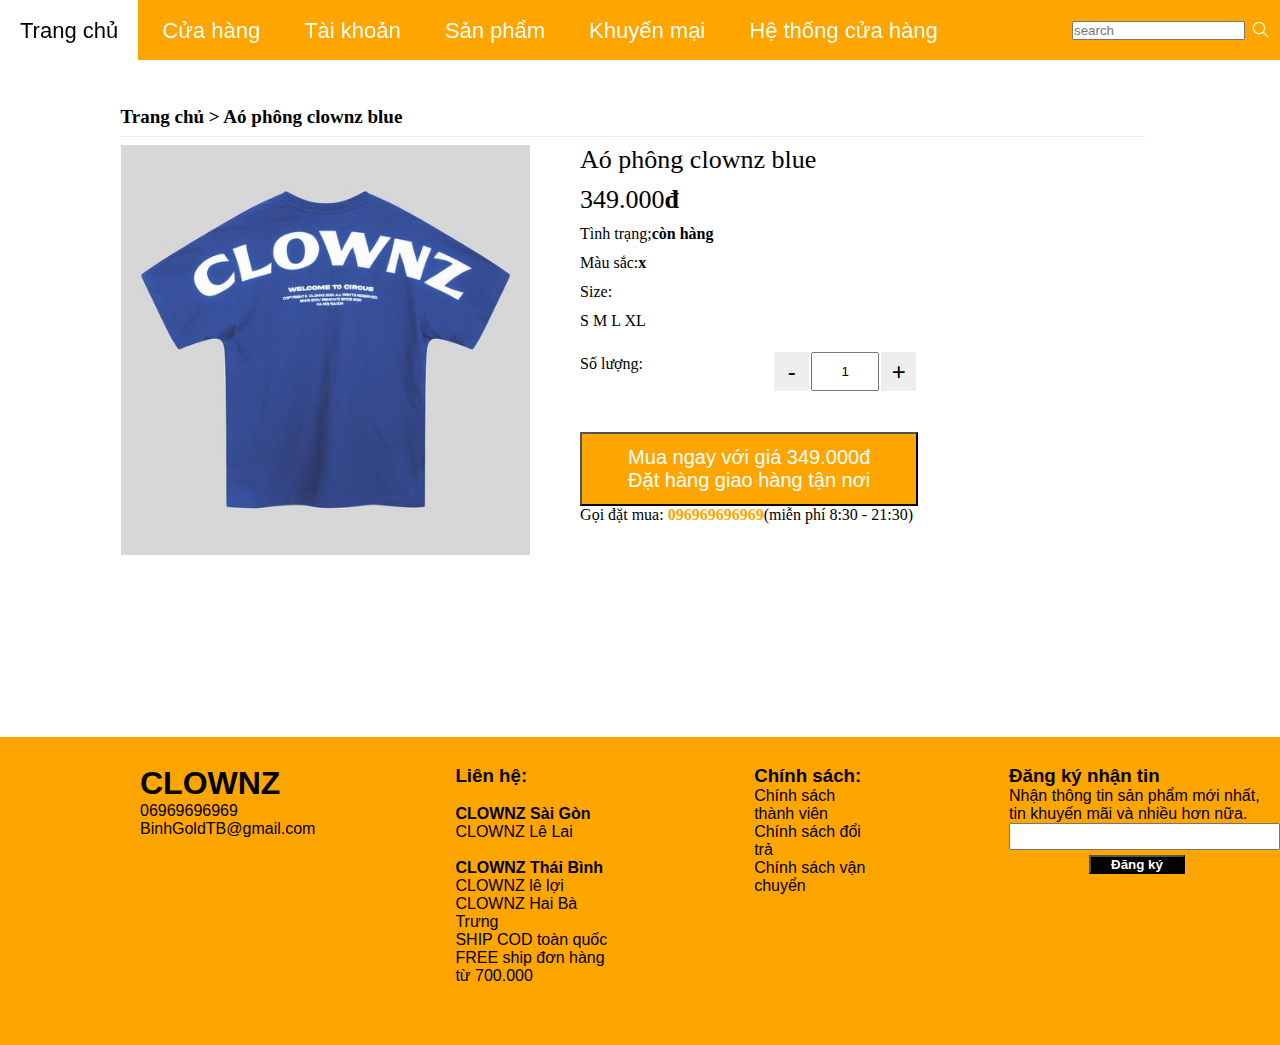
<file: asset/index1.html>
<!DOCTYPE html>
<html lang="en">
<head>
    <meta charset="UTF-8">
    <meta http-equiv="X-UA-Compatible" content="IE=edge">
    <meta name="viewport" content="width=device-width, initial-scale=1.0">
    <title>CLOWNZ"SHOP"</title>
    <link rel="stylesheet" href="./css/style.css">
    <link rel="stylesheet" href="./css/style1.css">
    <link rel="stylesheet" href="./fonts/themify-icons/themify-icons.css">
    <script src="./js/slide.js"></script>
    
</head>
<body>
    <div id="main-menu">
        <div id="menu">
            <ul id="nav">
                <li><a href="http://127.0.0.1:5500/asset/index.html">Trang chủ</a></li>
                <li><a href="#">Cửa hàng</a></li>
                <li><a href="#">Tài khoản</a></li>
                <li><a href="#">Sản phẩm</a></li>
                <li>
                    <a href="#">Khuyến mại</a>
                     <ul class="subnav">
                         <li><a href="#">99k</a></li>
                         <li><a href="#">199k</a></li>
                         <li><a href="#">20%</a></li>
                         <li><a href="#">30%</a></li>
                         <li><a href="#">40%</a></li>
                         <li><a href="#">Đồng giá</a></li>
                     </ul>
                </li>
                <li><a href="#">Hệ thống cửa hàng</a></li>
            </ul>
            <div id="input-group">
                <input class="input" aria-label="search" type="search" placeholder="search">
            <i class="ti-search"></i>
            </div>
        </div>
    </div>

    <div id="sanpham" style="padding-top: 100px;">
        <p style="font-size: 19px;font-weight: 700;">Trang chủ > Aó phông clownz blue</p>
        <div class="dropdown-divider">
        </div>        
        <div style="float: left; max-width: 40%;">
            <img src="./img/blue.jpg" alt="" style="max-width: 100%;">
        </div>
        <div class="thongtinsanpham" style="float: left;max-width: 60%;">
            <p class="daudong">Aó phông clownz blue</p>
            <p class="daudong">349.000<strong>đ</strong></p>
            <p>Tình trạng;<strong>còn hàng</strong></p>
            <p>Màu sắc:<strong>x</strong></p>
            <div class="sizeao">
            <p>Size:</p>
            <tr class="coao">
                <td><a href="#">S</a></td>
                <td><a href="#">M</a></td>
                <td><a href="#">L</a></td>
                <td><a href="#">XL</a></td>
            </tr><br>
            <p class="soluong">Số lượng:</p>
            <div class="mun-soluong">
                <button class="qtyminus" onclick="reduction()">-</button>
                <input type="text" value="1" id="sl" class="form-control" style="width: 64px;text-align: center;" min="1" pattern="[0-9]*">
                <button class="qtyminus" onclick="increase()">+</button>
            </div><br>
            <button class="btnmua">Mua ngay với giá 349.000đ<br>
                    Đặt hàng giao hàng tận nơi
            </button>
            <p>Gọi đặt mua: <strong style="color:orange;">096969696969</strong>(miễn phí 8:30 - 21:30)</p>
            </div>

        </div>        
    </div>
    <div id="footer" style="margin-top: 600px;">
        <div id="container" style="margin: 0;">
             <div class="thongtin">
                 <h1>CLOWNZ</h1>
                 <p>06969696969</p>
                 <p>BinhGoldTB@gmail.com</p>
             </div>
             
             <div class="lienhe">
                 <h3>Liên hệ:</h3>
                 <br>
                 <p><b> CLOWNZ Sài Gòn</b></p>
                 <p>CLOWNZ Lê Lai</p>
                 <br>
                 <p><b>CLOWNZ Thái Bình</b></p>
                 <p>CLOWNZ lê lợi</p>
                 <p>CLOWNZ Hai Bà Trưng</p>
                 <p>SHIP COD toàn quốc</p>
                 <p>FREE ship đơn hàng từ 700.000</p>
             </div>

             <div class="chinhsach">
                 <h3>Chính sách:</h3>
                 <p><a href="#">Chính sách thành viên</a></p>
                 <p><a href="#">Chính sách đổi trả</a></p>
                 <p><a href="#">Chính sách vận chuyển</a></p>
             </div>
 
             <div class="dangky">
                 <h3>Đăng ký nhận tin</h3>
                 <p>Nhận thông tin sản phẩm mới nhất,<br> tin khuyến mãi và nhiều hơn nữa.</p>
                 <input type="text"><br>
                 <button><b>Đăng ký</b></button>
             </div>
         </div>
    </div>
    
</div>

    
</body>
</html>
</file>
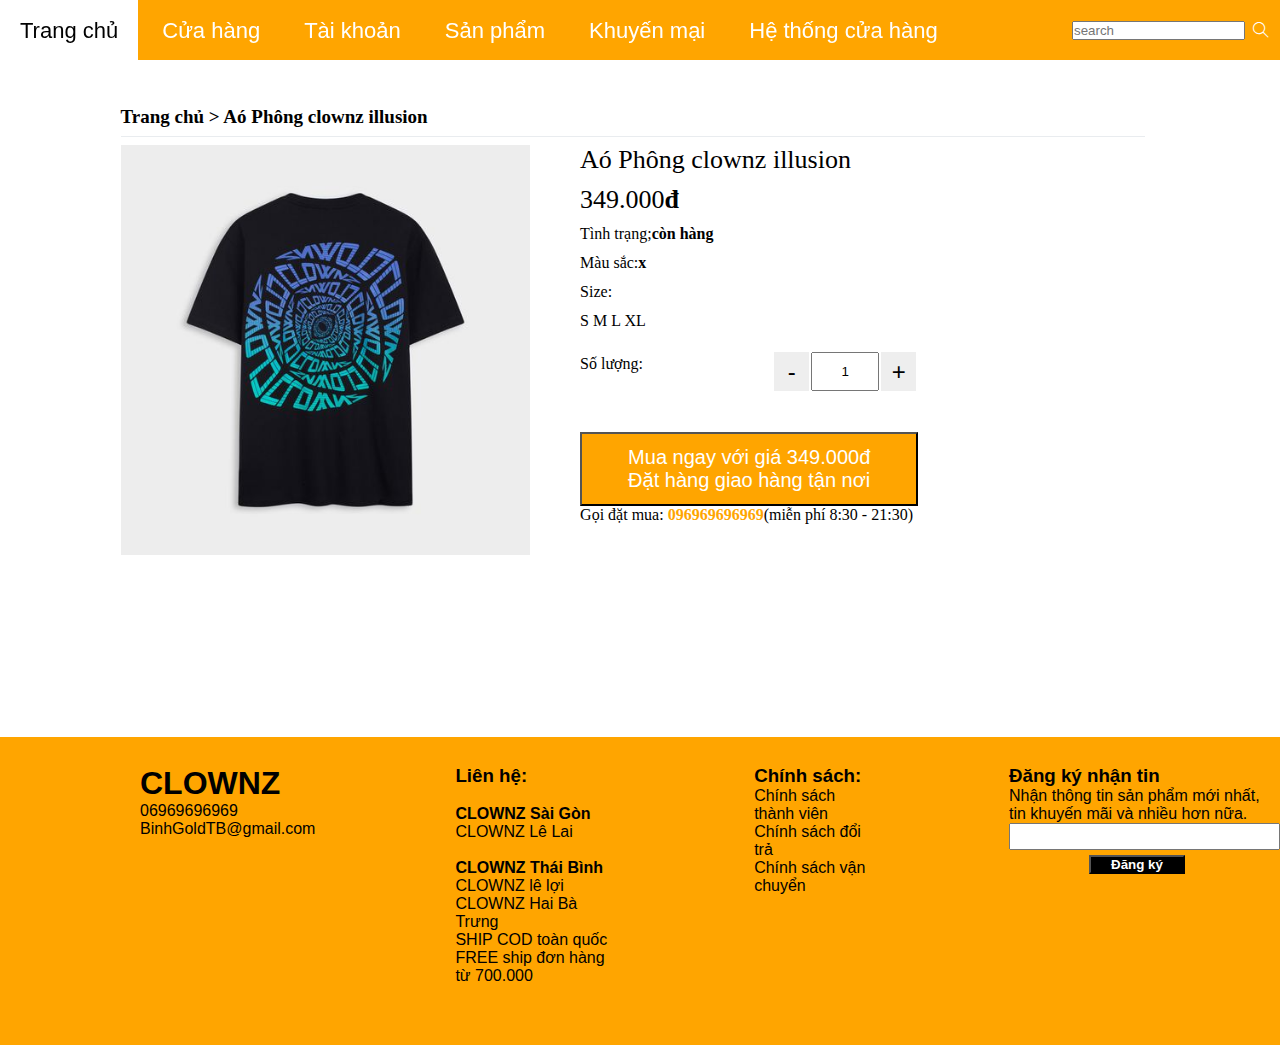
<file: asset/index2.html>
<!DOCTYPE html>
<html lang="en">
<head>
    <meta charset="UTF-8">
    <meta http-equiv="X-UA-Compatible" content="IE=edge">
    <meta name="viewport" content="width=device-width, initial-scale=1.0">
    <title>CLOWNZ"SHOP"</title>
    <link rel="stylesheet" href="./css/style.css">
    <link rel="stylesheet" href="./css/style1.css">
    <link rel="stylesheet" href="./fonts/themify-icons/themify-icons.css">
    <script src="./js/slide.js"></script>
</head>
<body>
    <div id="main-menu">
        <div id="menu">
            <ul id="nav">
                <li><a href="http://127.0.0.1:5500/asset/index.html">Trang chủ</a></li>
                <li><a href="#">Cửa hàng</a></li>
                <li><a href="#">Tài khoản</a></li>
                <li><a href="#">Sản phẩm</a></li>
                <li>
                    <a href="#">Khuyến mại</a>
                     <ul class="subnav">
                         <li><a href="#">99k</a></li>
                         <li><a href="#">199k</a></li>
                         <li><a href="#">20%</a></li>
                         <li><a href="#">30%</a></li>
                         <li><a href="#">40%</a></li>
                         <li><a href="#">Đồng giá</a></li>
                     </ul>
                </li>
                <li><a href="#">Hệ thống cửa hàng</a></li>
            </ul>
            <div id="input-group">
                <input class="input" aria-label="search" type="search" placeholder="search">
            <i class="ti-search"></i>
            </div>
        </div>
    </div>

    <div id="sanpham" style="padding-top: 100px;">
        <p style="font-size: 19px;font-weight: 700;">Trang chủ > Aó Phông clownz illusion</p>
        <div class="dropdown-divider">
        </div>        
        <div style="float: left; max-width: 40%;">
            <img src="./img/illusion.jpg" alt="" style="max-width: 100%;">
        </div>
        <div class="thongtinsanpham" style="float: left;max-width: 60%;">
            <p class="daudong">Aó Phông clownz illusion</p>
            <p class="daudong">349.000<strong>đ</strong></p>
            <p>Tình trạng;<strong>còn hàng</strong></p>
            <p>Màu sắc:<strong>x</strong></p>
            <div class="sizeao">
            <p>Size:</p>
            <tr class="coao">
                <td><a href="#">S</a></td>
                <td><a href="#">M</a></td>
                <td><a href="#">L</a></td>
                <td><a href="#">XL</a></td>
            </tr><br>
            <p class="soluong">Số lượng:</p>
            <div class="mun-soluong">
                <button class="qtyminus" onclick="reduction()">-</button>
                <input type="text" value="1" id="sl" class="form-control" style="width: 64px;text-align: center;" min="1" pattern="[0-9]*">
                <button class="qtyminus" onclick="increase()">+</button>
            </div><br>
            <button class="btnmua">Mua ngay với giá 349.000đ<br>
                    Đặt hàng giao hàng tận nơi
            </button>
            <p>Gọi đặt mua: <strong style="color:orange;">096969696969</strong>(miễn phí 8:30 - 21:30)</p>
            </div>

        </div>        
    </div>
    <div id="footer" style="margin-top: 600px;">
        <div id="container" style="margin: 0;">
             <div class="thongtin">
                 <h1>CLOWNZ</h1>
                 <p>06969696969</p>
                 <p>BinhGoldTB@gmail.com</p>
             </div>
             
             <div class="lienhe">
                 <h3>Liên hệ:</h3>
                 <br>
                 <p><b> CLOWNZ Sài Gòn</b></p>
                 <p>CLOWNZ Lê Lai</p>
                 <br>
                 <p><b>CLOWNZ Thái Bình</b></p>
                 <p>CLOWNZ lê lợi</p>
                 <p>CLOWNZ Hai Bà Trưng</p>
                 <p>SHIP COD toàn quốc</p>
                 <p>FREE ship đơn hàng từ 700.000</p>
             </div>

             <div class="chinhsach">
                 <h3>Chính sách:</h3>
                 <p><a href="#">Chính sách thành viên</a></p>
                 <p><a href="#">Chính sách đổi trả</a></p>
                 <p><a href="#">Chính sách vận chuyển</a></p>
             </div>
 
             <div class="dangky">
                 <h3>Đăng ký nhận tin</h3>
                 <p>Nhận thông tin sản phẩm mới nhất,<br> tin khuyến mãi và nhiều hơn nữa.</p>
                 <input type="text"><br>
                 <button><b>Đăng ký</b></button>
             </div>
         </div>
    </div>
    
</div>

    
</body>
</html>
</file>
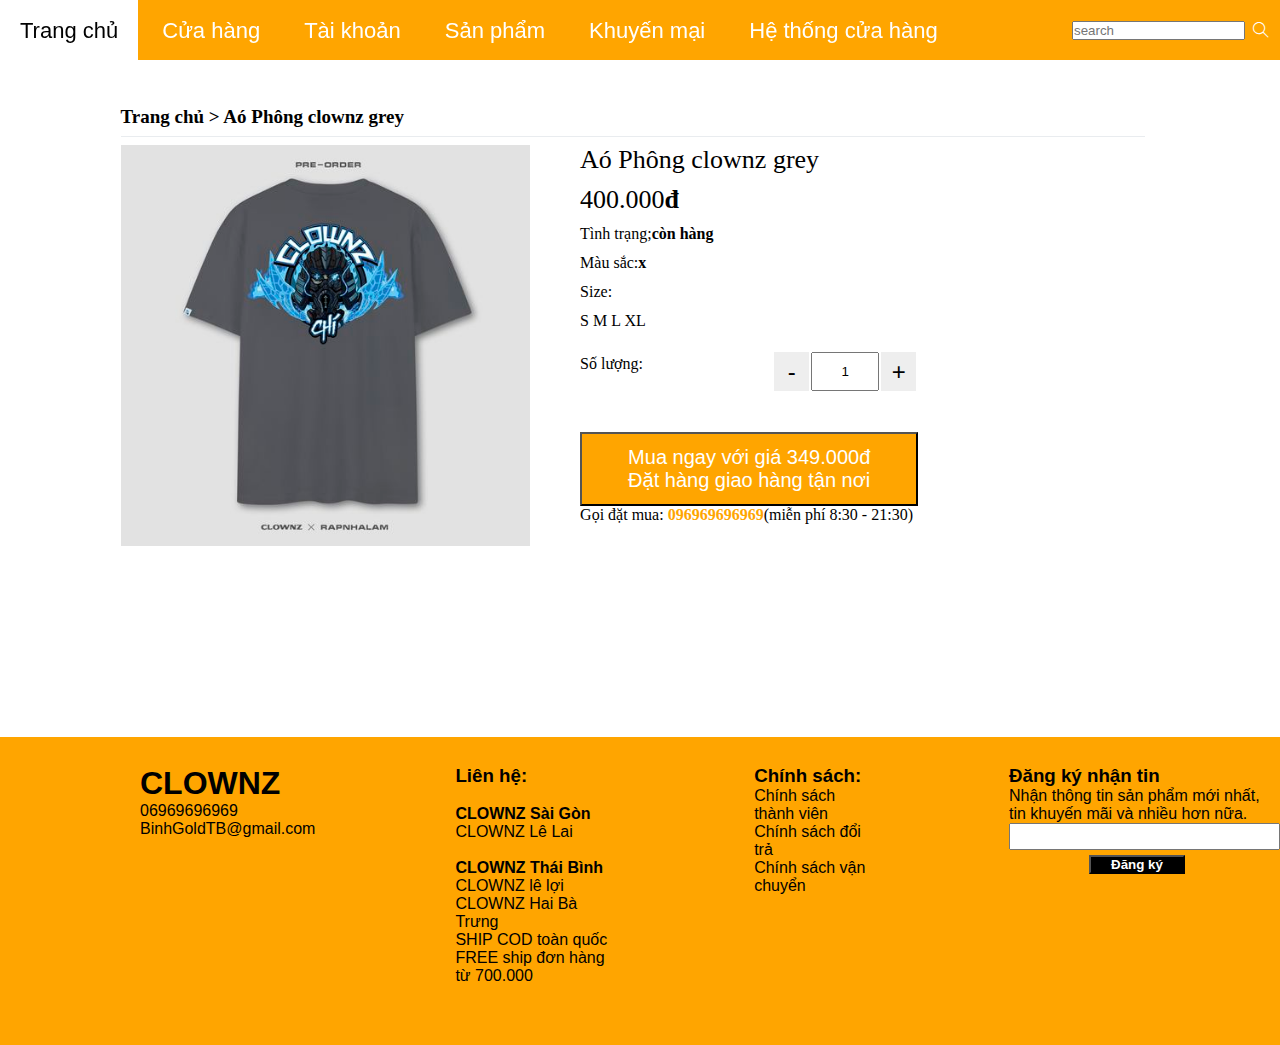
<file: asset/index3.html>
<!DOCTYPE html>
<html lang="en">
<head>
    <meta charset="UTF-8">
    <meta http-equiv="X-UA-Compatible" content="IE=edge">
    <meta name="viewport" content="width=device-width, initial-scale=1.0">
    <title>CLOWNZ"SHOP"</title>
    <link rel="stylesheet" href="./css/style.css">
    <link rel="stylesheet" href="./css/style1.css">
    <link rel="stylesheet" href="./fonts/themify-icons/themify-icons.css">
</head>
<body>
    <div id="main-menu">
        <div id="menu">
            <ul id="nav">
                <li><a href="http://127.0.0.1:5500/asset/index.html">Trang chủ</a></li>
                <li><a href="#">Cửa hàng</a></li>
                <li><a href="#">Tài khoản</a></li>
                <li><a href="#">Sản phẩm</a></li>
                <li>
                    <a href="#">Khuyến mại</a>
                     <ul class="subnav">
                         <li><a href="#">99k</a></li>
                         <li><a href="#">199k</a></li>
                         <li><a href="#">20%</a></li>
                         <li><a href="#">30%</a></li>
                         <li><a href="#">40%</a></li>
                         <li><a href="#">Đồng giá</a></li>
                     </ul>
                </li>
                <li><a href="#">Hệ thống cửa hàng</a></li>
            </ul>
            <div id="input-group">
                <input class="input" aria-label="search" type="search" placeholder="search">
            <i class="ti-search"></i>
            </div>
        </div>
    </div>

    <div id="sanpham" style="padding-top: 100px;">
        <p style="font-size: 19px;font-weight: 700;">Trang chủ > Aó Phông clownz grey</p>
        <div class="dropdown-divider">
        </div>        
        <div style="float: left; max-width: 40%;">
            <img src="./img/grey.jpg" alt="" style="max-width: 100%;">
        </div>
        <div class="thongtinsanpham" style="float: left;max-width: 60%;">
            <p class="daudong">Aó Phông clownz grey</p>
            <p class="daudong">400.000<strong>đ</strong></p>
            <p>Tình trạng;<strong>còn hàng</strong></p>
            <p>Màu sắc:<strong>x</strong></p>
            <div class="sizeao">
            <p>Size:</p>
            <tr class="coao">
                <td><a href="#">S</a></td>
                <td><a href="#">M</a></td>
                <td><a href="#">L</a></td>
                <td><a href="#">XL</a></td>
            </tr><br>
            <p class="soluong">Số lượng:</p>
            <div class="mun-soluong">
                <button class="qtyminus" onclick="giamsl()">-</button>
                <input type="text" value="1" id="sl" class="form-control" style="width: 64px;text-align: center;" min="1" pattern="[0-9]*">
                <button class="qtyminus" onclick="tangsl()">+</button>
            </div><br>
            <button class="btnmua">Mua ngay với giá 349.000đ<br>
                    Đặt hàng giao hàng tận nơi
            </button>
            <p>Gọi đặt mua: <strong style="color:orange;">096969696969</strong>(miễn phí 8:30 - 21:30)</p>
            </div>

        </div>        
    </div>
    <div id="footer" style="margin-top: 600px;">
        <div id="container" style="margin: 0;">
             <div class="thongtin">
                 <h1>CLOWNZ</h1>
                 <p>06969696969</p>
                 <p>BinhGoldTB@gmail.com</p>
             </div>
             
             <div class="lienhe">
                 <h3>Liên hệ:</h3>
                 <br>
                 <p><b> CLOWNZ Sài Gòn</b></p>
                 <p>CLOWNZ Lê Lai</p>
                 <br>
                 <p><b>CLOWNZ Thái Bình</b></p>
                 <p>CLOWNZ lê lợi</p>
                 <p>CLOWNZ Hai Bà Trưng</p>
                 <p>SHIP COD toàn quốc</p>
                 <p>FREE ship đơn hàng từ 700.000</p>
             </div>

             <div class="chinhsach">
                 <h3>Chính sách:</h3>
                 <p><a href="#">Chính sách thành viên</a></p>
                 <p><a href="#">Chính sách đổi trả</a></p>
                 <p><a href="#">Chính sách vận chuyển</a></p>
             </div>
 
             <div class="dangky">
                 <h3>Đăng ký nhận tin</h3>
                 <p>Nhận thông tin sản phẩm mới nhất,<br> tin khuyến mãi và nhiều hơn nữa.</p>
                 <input type="text"><br>
                 <button><b>Đăng ký</b></button>
             </div>
         </div>
    </div>
    
</div>

    
</body>
</html>
</file>
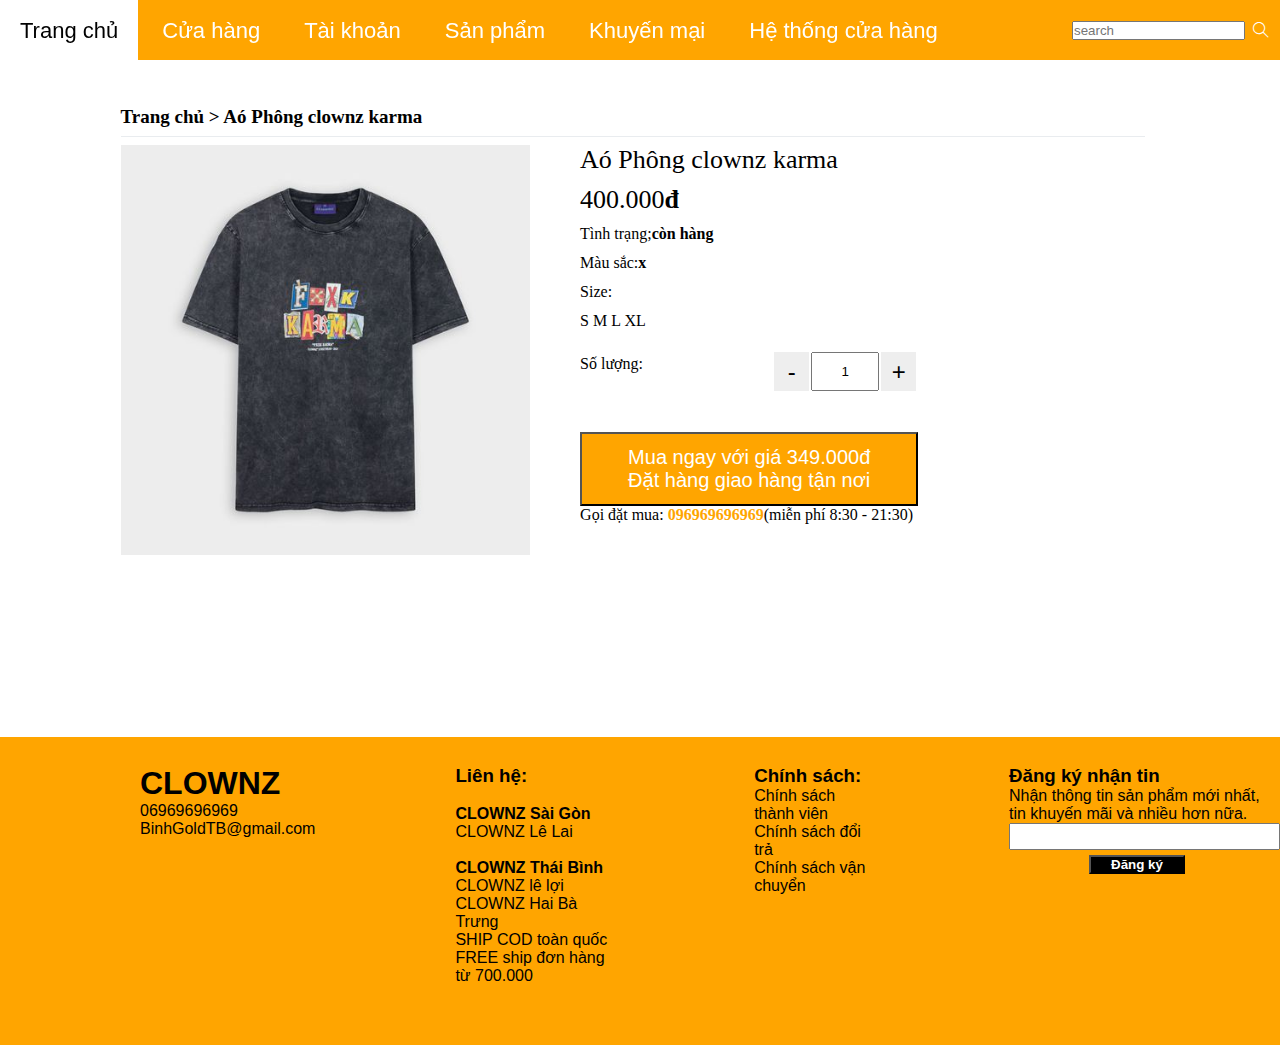
<file: asset/index4.html>
<!DOCTYPE html>
<html lang="en">
<head>
    <meta charset="UTF-8">
    <meta http-equiv="X-UA-Compatible" content="IE=edge">
    <meta name="viewport" content="width=device-width, initial-scale=1.0">
    <title>CLOWNZ"SHOP"</title>
    <link rel="stylesheet" href="./css/style.css">
    <link rel="stylesheet" href="./css/style1.css">
    <link rel="stylesheet" href="./fonts/themify-icons/themify-icons.css">
    <script src="./js/slide.js"></script>
</head>
<body>
    <div id="main-menu">
        <div id="menu">
            <ul id="nav">
                <li><a href="http://127.0.0.1:5500/asset/index.html">Trang chủ</a></li>
                <li><a href="#">Cửa hàng</a></li>
                <li><a href="#">Tài khoản</a></li>
                <li><a href="#">Sản phẩm</a></li>
                <li>
                    <a href="#">Khuyến mại</a>
                     <ul class="subnav">
                         <li><a href="#">99k</a></li>
                         <li><a href="#">199k</a></li>
                         <li><a href="#">20%</a></li>
                         <li><a href="#">30%</a></li>
                         <li><a href="#">40%</a></li>
                         <li><a href="#">Đồng giá</a></li>
                     </ul>
                </li>
                <li><a href="#">Hệ thống cửa hàng</a></li>
            </ul>
            <div id="input-group">
                <input class="input" aria-label="search" type="search" placeholder="search">
            <i class="ti-search"></i>
            </div>
        </div>
    </div>

    <div id="sanpham" style="padding-top: 100px;">
        <p style="font-size: 19px;font-weight: 700;">Trang chủ > Aó Phông clownz karma</p>
        <div class="dropdown-divider">
        </div>        
        <div style="float: left; max-width: 40%;">
            <img src="./img/fk-karma.jpg" alt="" style="max-width: 100%;">
        </div>
        <div class="thongtinsanpham" style="float: left;max-width: 60%;">
            <p class="daudong">Aó Phông clownz karma</p>
            <p class="daudong">400.000<strong>đ</strong></p>
            <p>Tình trạng;<strong>còn hàng</strong></p>
            <p>Màu sắc:<strong>x</strong></p>
            <div class="sizeao">
            <p>Size:</p>
            <tr class="coao">
                <td><a href="#">S</a></td>
                <td><a href="#">M</a></td>
                <td><a href="#">L</a></td>
                <td><a href="#">XL</a></td>
            </tr><br>
            <p class="soluong">Số lượng:</p>
            <div class="mun-soluong">
                <button class="qtyminus" onclick="reduction()">-</button>
                <input type="text" value="1" id="sl" class="form-control" style="width: 64px;text-align: center;" min="1" pattern="[0-9]*">
                <button class="qtyminus" onclick="increase()">+</button>
            </div><br>
            <button class="btnmua">Mua ngay với giá 349.000đ<br>
                    Đặt hàng giao hàng tận nơi
            </button>
            <p>Gọi đặt mua: <strong style="color:orange;">096969696969</strong>(miễn phí 8:30 - 21:30)</p>
            </div>

        </div>        
    </div>
    <div id="footer" style="margin-top: 600px;">
        <div id="container" style="margin: 0;">
             <div class="thongtin">
                 <h1>CLOWNZ</h1>
                 <p>06969696969</p>
                 <p>BinhGoldTB@gmail.com</p>
             </div>
             
             <div class="lienhe">
                 <h3>Liên hệ:</h3>
                 <br>
                 <p><b> CLOWNZ Sài Gòn</b></p>
                 <p>CLOWNZ Lê Lai</p>
                 <br>
                 <p><b>CLOWNZ Thái Bình</b></p>
                 <p>CLOWNZ lê lợi</p>
                 <p>CLOWNZ Hai Bà Trưng</p>
                 <p>SHIP COD toàn quốc</p>
                 <p>FREE ship đơn hàng từ 700.000</p>
             </div>

             <div class="chinhsach">
                 <h3>Chính sách:</h3>
                 <p><a href="#">Chính sách thành viên</a></p>
                 <p><a href="#">Chính sách đổi trả</a></p>
                 <p><a href="#">Chính sách vận chuyển</a></p>
             </div>
 
             <div class="dangky">
                 <h3>Đăng ký nhận tin</h3>
                 <p>Nhận thông tin sản phẩm mới nhất,<br> tin khuyến mãi và nhiều hơn nữa.</p>
                 <input type="text"><br>
                 <button><b>Đăng ký</b></button>
             </div>
         </div>
    </div>
    
</div>

    
</body>
</html>
</file>
<file: asset/css/style.css>
/*Phần Đầu*/
*{
    padding: 0;
    margin: 0;
    max-width: 100%;
    text-decoration: none;
    color: black;
}

 #header{
    
    
 }
#menu{
     width: 100%;
     height: 60px;
     background-color: orange;
     margin-top: 0px;
     position: fixed;
     z-index: 1500;
     top: 0;
 }

#nav li{
     display: inline-block;
     position: relative;
 }
#nav li a{
     color: white;
     line-height: 61px;
     font-size: 22px;
     font-family: Arial, Helvetica, sans-serif;
     padding:0 20px;
 }

 #nav > li > a{
     color:white;
     
 }
 #nav > li:hover > a{
    color: black;
    background-color: #fff;
    display: inline-block;
 }

 #nav li:hover .subnav{
     display: block;
 }

 #nav .subnav li:hover{
    color: #000;
    background-color:orange;
    display: block;
 }

 #nav .subnav{
     display: none;
     position: absolute;
     background-color: #fff;
     box-shadow: 0 0 10px;
     z-index: 1000;
}

#nav .subnav a{
    color: black;
}

 #slider{
     min-height: 500px;
}

#input-group{
    float: right;
}
.input{
    margin-top: 21px;
}

#main-menu .ti-search{
    float: right;
    color: white;
    padding-top: 22px;
    padding-right: 11px;
}
#main-menu .input{
    margin-left: -35px;
}

#main-menu .ti-search li{
    float: right;
}
/*Phần slider*/
.khoi-slide{
    width: 100%;
    height: auto;
}
.slider{
    width: 100%;
    height: auto;
}
.slide_1 {
    width: 100%;
    height: 90%;
    background-image: url("http://127.0.0.1:5500/asset/img/slider_2_mobile.jpg");
    background-repeat: no-repeat;
    background-size: cover;
    position: absolute;
    top:0;
    z-index: 1;
    opacity: 0;
}
.slide_2 {
    width: 100%;
    height: 90%;
    background-image: url("http://127.0.0.1:5500/asset/img/slider_3_mobile.jpg");
    background-repeat: no-repeat;
    background-size: cover;
    position: absolute;
    top:0;
    z-index: 2;
    opacity: 0;
}


.nut {
    position: absolute;
    left: 50%;
    bottom: 5%;
    transform: translateX(-50%);
    z-index: 4;
}
.nut ul li {
    width: 10px;
    height: 10px;
    border:2px solid black;
    display: inline-block;
    border-radius: 100%;
    cursor: pointer;
}
 
.nut ul li:hover {
    background-color: black;
}
.ra{
    transition: 1.5s;
    opacity: 1;
}
.nut-slide i{
    color: white;
    font-size: 70px;
    opacity: 0.6;
}

.nut-slide .ti-angle-left{
    z-index: 900;
    top: 25%;
    position: absolute;
    cursor: pointer;
}
.nut-slide .ti-angle-right{
    float: right;
    right: 0%;
    z-index: 900;
    position: absolute;
    top:25%;
    cursor: pointer;
}
.bodynut{
    width: 70px;
    height: 60px;
}
.nut-slide i:hover{
    font-size: 60px;
}
.bodynut i:hover{
    border-radius: 37px;    
    background-color: grey;
}
.nut-slide .hienthi{
    list-style-type: circle;
    z-index: 1000;
}

/*SẢN PHẨM*/
#list-items{
    display: flex;
    flex-wrap: wrap;
    margin-top: 745px;
    margin-left: 65px;
}
.produce-item{
    flex: 0 0 33.33333%;
    position: relative;
    max-width: 33.33333%;
}
.img{
    width: 80% ;
    margin-left: 29px;
    padding-top: 20px;
}
.thanhphan h3{
    
    text-align: center;
    
}
.thanhphan h3:hover a{
    text-decoration: underline;
}
.giatien{
    text-align: center;
}


/*footer*/
#footer{
    height: 100%;
}
#nav{
    display: inline-block;
}
    
#container{
    display: flex;
    background-color: orange;
    font-family: Arial, Helvetica, sans-serif;
    padding-bottom: 60px;
    margin-top: 200px;    
}

.lienhe, .thongtin, .chinhsach, .dangky{
    padding-left: 140px;
    padding-top: 28px;
}

#container button{
    padding: 0 20px ;
    margin-left: 80px;
    margin-top: 5px;
    background-color:black;
}
.dangky input{
    padding-left:90px;
    padding-bottom: 8px;
}
#container button b{
    color: #fff;
}
.chinhsach p:hover a{
    text-decoration: underline;
}
.mun-soluong {
    float: right;
    display: flex;
    margin-top: 0;
}
</file>
<file: asset/fonts/themify-icons/themify-icons.css>
@font-face {
	font-family: 'themify';
	src:url('fonts/themify.eot?-fvbane');
	src:url('fonts/themify.eot?#iefix-fvbane') format('embedded-opentype'),
		url('fonts/themify.woff?-fvbane') format('woff'),
		url('fonts/themify.ttf?-fvbane') format('truetype'),
		url('fonts/themify.svg?-fvbane#themify') format('svg');
	font-weight: normal;
	font-style: normal;
}

[class^="ti-"], [class*=" ti-"] {
	font-family: 'themify';
	speak: none;
	font-style: normal;
	font-weight: normal;
	font-variant: normal;
	text-transform: none;
	line-height: 1;

	/* Better Font Rendering =========== */
	-webkit-font-smoothing: antialiased;
	-moz-osx-font-smoothing: grayscale;
}

.ti-wand:before {
	content: "\e600";
}
.ti-volume:before {
	content: "\e601";
}
.ti-user:before {
	content: "\e602";
}
.ti-unlock:before {
	content: "\e603";
}
.ti-unlink:before {
	content: "\e604";
}
.ti-trash:before {
	content: "\e605";
}
.ti-thought:before {
	content: "\e606";
}
.ti-target:before {
	content: "\e607";
}
.ti-tag:before {
	content: "\e608";
}
.ti-tablet:before {
	content: "\e609";
}
.ti-star:before {
	content: "\e60a";
}
.ti-spray:before {
	content: "\e60b";
}
.ti-signal:before {
	content: "\e60c";
}
.ti-shopping-cart:before {
	content: "\e60d";
}
.ti-shopping-cart-full:before {
	content: "\e60e";
}
.ti-settings:before {
	content: "\e60f";
}
.ti-search:before {
	content: "\e610";
}
.ti-zoom-in:before {
	content: "\e611";
}
.ti-zoom-out:before {
	content: "\e612";
}
.ti-cut:before {
	content: "\e613";
}
.ti-ruler:before {
	content: "\e614";
}
.ti-ruler-pencil:before {
	content: "\e615";
}
.ti-ruler-alt:before {
	content: "\e616";
}
.ti-bookmark:before {
	content: "\e617";
}
.ti-bookmark-alt:before {
	content: "\e618";
}
.ti-reload:before {
	content: "\e619";
}
.ti-plus:before {
	content: "\e61a";
}
.ti-pin:before {
	content: "\e61b";
}
.ti-pencil:before {
	content: "\e61c";
}
.ti-pencil-alt:before {
	content: "\e61d";
}
.ti-paint-roller:before {
	content: "\e61e";
}
.ti-paint-bucket:before {
	content: "\e61f";
}
.ti-na:before {
	content: "\e620";
}
.ti-mobile:before {
	content: "\e621";
}
.ti-minus:before {
	content: "\e622";
}
.ti-medall:before {
	content: "\e623";
}
.ti-medall-alt:before {
	content: "\e624";
}
.ti-marker:before {
	content: "\e625";
}
.ti-marker-alt:before {
	content: "\e626";
}
.ti-arrow-up:before {
	content: "\e627";
}
.ti-arrow-right:before {
	content: "\e628";
}
.ti-arrow-left:before {
	content: "\e629";
}
.ti-arrow-down:before {
	content: "\e62a";
}
.ti-lock:before {
	content: "\e62b";
}
.ti-location-arrow:before {
	content: "\e62c";
}
.ti-link:before {
	content: "\e62d";
}
.ti-layout:before {
	content: "\e62e";
}
.ti-layers:before {
	content: "\e62f";
}
.ti-layers-alt:before {
	content: "\e630";
}
.ti-key:before {
	content: "\e631";
}
.ti-import:before {
	content: "\e632";
}
.ti-image:before {
	content: "\e633";
}
.ti-heart:before {
	content: "\e634";
}
.ti-heart-broken:before {
	content: "\e635";
}
.ti-hand-stop:before {
	content: "\e636";
}
.ti-hand-open:before {
	content: "\e637";
}
.ti-hand-drag:before {
	content: "\e638";
}
.ti-folder:before {
	content: "\e639";
}
.ti-flag:before {
	content: "\e63a";
}
.ti-flag-alt:before {
	content: "\e63b";
}
.ti-flag-alt-2:before {
	content: "\e63c";
}
.ti-eye:before {
	content: "\e63d";
}
.ti-export:before {
	content: "\e63e";
}
.ti-exchange-vertical:before {
	content: "\e63f";
}
.ti-desktop:before {
	content: "\e640";
}
.ti-cup:before {
	content: "\e641";
}
.ti-crown:before {
	content: "\e642";
}
.ti-comments:before {
	content: "\e643";
}
.ti-comment:before {
	content: "\e644";
}
.ti-comment-alt:before {
	content: "\e645";
}
.ti-close:before {
	content: "\e646";
}
.ti-clip:before {
	content: "\e647";
}
.ti-angle-up:before {
	content: "\e648";
}
.ti-angle-right:before {
	content: "\e649";
}
.ti-angle-left:before {
	content: "\e64a";
}
.ti-angle-down:before {
	content: "\e64b";
}
.ti-check:before {
	content: "\e64c";
}
.ti-check-box:before {
	content: "\e64d";
}
.ti-camera:before {
	content: "\e64e";
}
.ti-announcement:before {
	content: "\e64f";
}
.ti-brush:before {
	content: "\e650";
}
.ti-briefcase:before {
	content: "\e651";
}
.ti-bolt:before {
	content: "\e652";
}
.ti-bolt-alt:before {
	content: "\e653";
}
.ti-blackboard:before {
	content: "\e654";
}
.ti-bag:before {
	content: "\e655";
}
.ti-move:before {
	content: "\e656";
}
.ti-arrows-vertical:before {
	content: "\e657";
}
.ti-arrows-horizontal:before {
	content: "\e658";
}
.ti-fullscreen:before {
	content: "\e659";
}
.ti-arrow-top-right:before {
	content: "\e65a";
}
.ti-arrow-top-left:before {
	content: "\e65b";
}
.ti-arrow-circle-up:before {
	content: "\e65c";
}
.ti-arrow-circle-right:before {
	content: "\e65d";
}
.ti-arrow-circle-left:before {
	content: "\e65e";
}
.ti-arrow-circle-down:before {
	content: "\e65f";
}
.ti-angle-double-up:before {
	content: "\e660";
}
.ti-angle-double-right:before {
	content: "\e661";
}
.ti-angle-double-left:before {
	content: "\e662";
}
.ti-angle-double-down:before {
	content: "\e663";
}
.ti-zip:before {
	content: "\e664";
}
.ti-world:before {
	content: "\e665";
}
.ti-wheelchair:before {
	content: "\e666";
}
.ti-view-list:before {
	content: "\e667";
}
.ti-view-list-alt:before {
	content: "\e668";
}
.ti-view-grid:before {
	content: "\e669";
}
.ti-uppercase:before {
	content: "\e66a";
}
.ti-upload:before {
	content: "\e66b";
}
.ti-underline:before {
	content: "\e66c";
}
.ti-truck:before {
	content: "\e66d";
}
.ti-timer:before {
	content: "\e66e";
}
.ti-ticket:before {
	content: "\e66f";
}
.ti-thumb-up:before {
	content: "\e670";
}
.ti-thumb-down:before {
	content: "\e671";
}
.ti-text:before {
	content: "\e672";
}
.ti-stats-up:before {
	content: "\e673";
}
.ti-stats-down:before {
	content: "\e674";
}
.ti-split-v:before {
	content: "\e675";
}
.ti-split-h:before {
	content: "\e676";
}
.ti-smallcap:before {
	content: "\e677";
}
.ti-shine:before {
	content: "\e678";
}
.ti-shift-right:before {
	content: "\e679";
}
.ti-shift-left:before {
	content: "\e67a";
}
.ti-shield:before {
	content: "\e67b";
}
.ti-notepad:before {
	content: "\e67c";
}
.ti-server:before {
	content: "\e67d";
}
.ti-quote-right:before {
	content: "\e67e";
}
.ti-quote-left:before {
	content: "\e67f";
}
.ti-pulse:before {
	content: "\e680";
}
.ti-printer:before {
	content: "\e681";
}
.ti-power-off:before {
	content: "\e682";
}
.ti-plug:before {
	content: "\e683";
}
.ti-pie-chart:before {
	content: "\e684";
}
.ti-paragraph:before {
	content: "\e685";
}
.ti-panel:before {
	content: "\e686";
}
.ti-package:before {
	content: "\e687";
}
.ti-music:before {
	content: "\e688";
}
.ti-music-alt:before {
	content: "\e689";
}
.ti-mouse:before {
	content: "\e68a";
}
.ti-mouse-alt:before {
	content: "\e68b";
}
.ti-money:before {
	content: "\e68c";
}
.ti-microphone:before {
	content: "\e68d";
}
.ti-menu:before {
	content: "\e68e";
}
.ti-menu-alt:before {
	content: "\e68f";
}
.ti-map:before {
	content: "\e690";
}
.ti-map-alt:before {
	content: "\e691";
}
.ti-loop:before {
	content: "\e692";
}
.ti-location-pin:before {
	content: "\e693";
}
.ti-list:before {
	content: "\e694";
}
.ti-light-bulb:before {
	content: "\e695";
}
.ti-Italic:before {
	content: "\e696";
}
.ti-info:before {
	content: "\e697";
}
.ti-infinite:before {
	content: "\e698";
}
.ti-id-badge:before {
	content: "\e699";
}
.ti-hummer:before {
	content: "\e69a";
}
.ti-home:before {
	content: "\e69b";
}
.ti-help:before {
	content: "\e69c";
}
.ti-headphone:before {
	content: "\e69d";
}
.ti-harddrives:before {
	content: "\e69e";
}
.ti-harddrive:before {
	content: "\e69f";
}
.ti-gift:before {
	content: "\e6a0";
}
.ti-game:before {
	content: "\e6a1";
}
.ti-filter:before {
	content: "\e6a2";
}
.ti-files:before {
	content: "\e6a3";
}
.ti-file:before {
	content: "\e6a4";
}
.ti-eraser:before {
	content: "\e6a5";
}
.ti-envelope:before {
	content: "\e6a6";
}
.ti-download:before {
	content: "\e6a7";
}
.ti-direction:before {
	content: "\e6a8";
}
.ti-direction-alt:before {
	content: "\e6a9";
}
.ti-dashboard:before {
	content: "\e6aa";
}
.ti-control-stop:before {
	content: "\e6ab";
}
.ti-control-shuffle:before {
	content: "\e6ac";
}
.ti-control-play:before {
	content: "\e6ad";
}
.ti-control-pause:before {
	content: "\e6ae";
}
.ti-control-forward:before {
	content: "\e6af";
}
.ti-control-backward:before {
	content: "\e6b0";
}
.ti-cloud:before {
	content: "\e6b1";
}
.ti-cloud-up:before {
	content: "\e6b2";
}
.ti-cloud-down:before {
	content: "\e6b3";
}
.ti-clipboard:before {
	content: "\e6b4";
}
.ti-car:before {
	content: "\e6b5";
}
.ti-calendar:before {
	content: "\e6b6";
}
.ti-book:before {
	content: "\e6b7";
}
.ti-bell:before {
	content: "\e6b8";
}
.ti-basketball:before {
	content: "\e6b9";
}
.ti-bar-chart:before {
	content: "\e6ba";
}
.ti-bar-chart-alt:before {
	content: "\e6bb";
}
.ti-back-right:before {
	content: "\e6bc";
}
.ti-back-left:before {
	content: "\e6bd";
}
.ti-arrows-corner:before {
	content: "\e6be";
}
.ti-archive:before {
	content: "\e6bf";
}
.ti-anchor:before {
	content: "\e6c0";
}
.ti-align-right:before {
	content: "\e6c1";
}
.ti-align-left:before {
	content: "\e6c2";
}
.ti-align-justify:before {
	content: "\e6c3";
}
.ti-align-center:before {
	content: "\e6c4";
}
.ti-alert:before {
	content: "\e6c5";
}
.ti-alarm-clock:before {
	content: "\e6c6";
}
.ti-agenda:before {
	content: "\e6c7";
}
.ti-write:before {
	content: "\e6c8";
}
.ti-window:before {
	content: "\e6c9";
}
.ti-widgetized:before {
	content: "\e6ca";
}
.ti-widget:before {
	content: "\e6cb";
}
.ti-widget-alt:before {
	content: "\e6cc";
}
.ti-wallet:before {
	content: "\e6cd";
}
.ti-video-clapper:before {
	content: "\e6ce";
}
.ti-video-camera:before {
	content: "\e6cf";
}
.ti-vector:before {
	content: "\e6d0";
}
.ti-themify-logo:before {
	content: "\e6d1";
}
.ti-themify-favicon:before {
	content: "\e6d2";
}
.ti-themify-favicon-alt:before {
	content: "\e6d3";
}
.ti-support:before {
	content: "\e6d4";
}
.ti-stamp:before {
	content: "\e6d5";
}
.ti-split-v-alt:before {
	content: "\e6d6";
}
.ti-slice:before {
	content: "\e6d7";
}
.ti-shortcode:before {
	content: "\e6d8";
}
.ti-shift-right-alt:before {
	content: "\e6d9";
}
.ti-shift-left-alt:before {
	content: "\e6da";
}
.ti-ruler-alt-2:before {
	content: "\e6db";
}
.ti-receipt:before {
	content: "\e6dc";
}
.ti-pin2:before {
	content: "\e6dd";
}
.ti-pin-alt:before {
	content: "\e6de";
}
.ti-pencil-alt2:before {
	content: "\e6df";
}
.ti-palette:before {
	content: "\e6e0";
}
.ti-more:before {
	content: "\e6e1";
}
.ti-more-alt:before {
	content: "\e6e2";
}
.ti-microphone-alt:before {
	content: "\e6e3";
}
.ti-magnet:before {
	content: "\e6e4";
}
.ti-line-double:before {
	content: "\e6e5";
}
.ti-line-dotted:before {
	content: "\e6e6";
}
.ti-line-dashed:before {
	content: "\e6e7";
}
.ti-layout-width-full:before {
	content: "\e6e8";
}
.ti-layout-width-default:before {
	content: "\e6e9";
}
.ti-layout-width-default-alt:before {
	content: "\e6ea";
}
.ti-layout-tab:before {
	content: "\e6eb";
}
.ti-layout-tab-window:before {
	content: "\e6ec";
}
.ti-layout-tab-v:before {
	content: "\e6ed";
}
.ti-layout-tab-min:before {
	content: "\e6ee";
}
.ti-layout-slider:before {
	content: "\e6ef";
}
.ti-layout-slider-alt:before {
	content: "\e6f0";
}
.ti-layout-sidebar-right:before {
	content: "\e6f1";
}
.ti-layout-sidebar-none:before {
	content: "\e6f2";
}
.ti-layout-sidebar-left:before {
	content: "\e6f3";
}
.ti-layout-placeholder:before {
	content: "\e6f4";
}
.ti-layout-menu:before {
	content: "\e6f5";
}
.ti-layout-menu-v:before {
	content: "\e6f6";
}
.ti-layout-menu-separated:before {
	content: "\e6f7";
}
.ti-layout-menu-full:before {
	content: "\e6f8";
}
.ti-layout-media-right-alt:before {
	content: "\e6f9";
}
.ti-layout-media-right:before {
	content: "\e6fa";
}
.ti-layout-media-overlay:before {
	content: "\e6fb";
}
.ti-layout-media-overlay-alt:before {
	content: "\e6fc";
}
.ti-layout-media-overlay-alt-2:before {
	content: "\e6fd";
}
.ti-layout-media-left-alt:before {
	content: "\e6fe";
}
.ti-layout-media-left:before {
	content: "\e6ff";
}
.ti-layout-media-center-alt:before {
	content: "\e700";
}
.ti-layout-media-center:before {
	content: "\e701";
}
.ti-layout-list-thumb:before {
	content: "\e702";
}
.ti-layout-list-thumb-alt:before {
	content: "\e703";
}
.ti-layout-list-post:before {
	content: "\e704";
}
.ti-layout-list-large-image:before {
	content: "\e705";
}
.ti-layout-line-solid:before {
	content: "\e706";
}
.ti-layout-grid4:before {
	content: "\e707";
}
.ti-layout-grid3:before {
	content: "\e708";
}
.ti-layout-grid2:before {
	content: "\e709";
}
.ti-layout-grid2-thumb:before {
	content: "\e70a";
}
.ti-layout-cta-right:before {
	content: "\e70b";
}
.ti-layout-cta-left:before {
	content: "\e70c";
}
.ti-layout-cta-center:before {
	content: "\e70d";
}
.ti-layout-cta-btn-right:before {
	content: "\e70e";
}
.ti-layout-cta-btn-left:before {
	content: "\e70f";
}
.ti-layout-column4:before {
	content: "\e710";
}
.ti-layout-column3:before {
	content: "\e711";
}
.ti-layout-column2:before {
	content: "\e712";
}
.ti-layout-accordion-separated:before {
	content: "\e713";
}
.ti-layout-accordion-merged:before {
	content: "\e714";
}
.ti-layout-accordion-list:before {
	content: "\e715";
}
.ti-ink-pen:before {
	content: "\e716";
}
.ti-info-alt:before {
	content: "\e717";
}
.ti-help-alt:before {
	content: "\e718";
}
.ti-headphone-alt:before {
	content: "\e719";
}
.ti-hand-point-up:before {
	content: "\e71a";
}
.ti-hand-point-right:before {
	content: "\e71b";
}
.ti-hand-point-left:before {
	content: "\e71c";
}
.ti-hand-point-down:before {
	content: "\e71d";
}
.ti-gallery:before {
	content: "\e71e";
}
.ti-face-smile:before {
	content: "\e71f";
}
.ti-face-sad:before {
	content: "\e720";
}
.ti-credit-card:before {
	content: "\e721";
}
.ti-control-skip-forward:before {
	content: "\e722";
}
.ti-control-skip-backward:before {
	content: "\e723";
}
.ti-control-record:before {
	content: "\e724";
}
.ti-control-eject:before {
	content: "\e725";
}
.ti-comments-smiley:before {
	content: "\e726";
}
.ti-brush-alt:before {
	content: "\e727";
}
.ti-youtube:before {
	content: "\e728";
}
.ti-vimeo:before {
	content: "\e729";
}
.ti-twitter:before {
	content: "\e72a";
}
.ti-time:before {
	content: "\e72b";
}
.ti-tumblr:before {
	content: "\e72c";
}
.ti-skype:before {
	content: "\e72d";
}
.ti-share:before {
	content: "\e72e";
}
.ti-share-alt:before {
	content: "\e72f";
}
.ti-rocket:before {
	content: "\e730";
}
.ti-pinterest:before {
	content: "\e731";
}
.ti-new-window:before {
	content: "\e732";
}
.ti-microsoft:before {
	content: "\e733";
}
.ti-list-ol:before {
	content: "\e734";
}
.ti-linkedin:before {
	content: "\e735";
}
.ti-layout-sidebar-2:before {
	content: "\e736";
}
.ti-layout-grid4-alt:before {
	content: "\e737";
}
.ti-layout-grid3-alt:before {
	content: "\e738";
}
.ti-layout-grid2-alt:before {
	content: "\e739";
}
.ti-layout-column4-alt:before {
	content: "\e73a";
}
.ti-layout-column3-alt:before {
	content: "\e73b";
}
.ti-layout-column2-alt:before {
	content: "\e73c";
}
.ti-instagram:before {
	content: "\e73d";
}
.ti-google:before {
	content: "\e73e";
}
.ti-github:before {
	content: "\e73f";
}
.ti-flickr:before {
	content: "\e740";
}
.ti-facebook:before {
	content: "\e741";
}
.ti-dropbox:before {
	content: "\e742";
}
.ti-dribbble:before {
	content: "\e743";
}
.ti-apple:before {
	content: "\e744";
}
.ti-android:before {
	content: "\e745";
}
.ti-save:before {
	content: "\e746";
}
.ti-save-alt:before {
	content: "\e747";
}
.ti-yahoo:before {
	content: "\e748";
}
.ti-wordpress:before {
	content: "\e749";
}
.ti-vimeo-alt:before {
	content: "\e74a";
}
.ti-twitter-alt:before {
	content: "\e74b";
}
.ti-tumblr-alt:before {
	content: "\e74c";
}
.ti-trello:before {
	content: "\e74d";
}
.ti-stack-overflow:before {
	content: "\e74e";
}
.ti-soundcloud:before {
	content: "\e74f";
}
.ti-sharethis:before {
	content: "\e750";
}
.ti-sharethis-alt:before {
	content: "\e751";
}
.ti-reddit:before {
	content: "\e752";
}
.ti-pinterest-alt:before {
	content: "\e753";
}
.ti-microsoft-alt:before {
	content: "\e754";
}
.ti-linux:before {
	content: "\e755";
}
.ti-jsfiddle:before {
	content: "\e756";
}
.ti-joomla:before {
	content: "\e757";
}
.ti-html5:before {
	content: "\e758";
}
.ti-flickr-alt:before {
	content: "\e759";
}
.ti-email:before {
	content: "\e75a";
}
.ti-drupal:before {
	content: "\e75b";
}
.ti-dropbox-alt:before {
	content: "\e75c";
}
.ti-css3:before {
	content: "\e75d";
}
.ti-rss:before {
	content: "\e75e";
}
.ti-rss-alt:before {
	content: "\e75f";
}
</file>
<file: asset/fonts/themify-icons/demo-files/demo.css>
body {
	font: normal 1em/1.5em Arial, Helvetica, sans-serif;
	max-width: 90%;
	margin: 30px auto 0;
}
h1, h3 {
	font-weight: normal;
}
h3 {
	font-size: 1.4;
	text-transform: uppercase;
	letter-spacing: 1px;
}

.icon-section {
	margin: 0 0 3em;
	clear: both;
	overflow: hidden;
}
.icon-container {
	width: 240px; 
	padding: .7em 0;
	float: left; 
	position: relative;
	text-align: left;
}
.icon-container [class^="ti-"], 
.icon-container [class*=" ti-"] {
	color: #000;
	position: absolute;
	margin-top: 3px;
	transition: .3s;
}
.icon-container:hover [class^="ti-"],
.icon-container:hover [class*=" ti-"] {
	font-size: 2.2em;
	margin-top: -5px;
}
.icon-container:hover .icon-name {
	color: #000;
}
.icon-name {
	color: #aaa;
	margin-left: 35px;
	font-size: .8em;
	transition: .3s;
}
.icon-container:hover .icon-name {
	margin-left: 45px;
}
</file>
<file: asset/fonts/themify-icons/ie7/ie7.css>
.ti-wand {
	*zoom: expression(this.runtimeStyle['zoom'] = '1', this.innerHTML = '&#xe600;');
}
.ti-volume {
	*zoom: expression(this.runtimeStyle['zoom'] = '1', this.innerHTML = '&#xe601;');
}
.ti-user {
	*zoom: expression(this.runtimeStyle['zoom'] = '1', this.innerHTML = '&#xe602;');
}
.ti-unlock {
	*zoom: expression(this.runtimeStyle['zoom'] = '1', this.innerHTML = '&#xe603;');
}
.ti-unlink {
	*zoom: expression(this.runtimeStyle['zoom'] = '1', this.innerHTML = '&#xe604;');
}
.ti-trash {
	*zoom: expression(this.runtimeStyle['zoom'] = '1', this.innerHTML = '&#xe605;');
}
.ti-thought {
	*zoom: expression(this.runtimeStyle['zoom'] = '1', this.innerHTML = '&#xe606;');
}
.ti-target {
	*zoom: expression(this.runtimeStyle['zoom'] = '1', this.innerHTML = '&#xe607;');
}
.ti-tag {
	*zoom: expression(this.runtimeStyle['zoom'] = '1', this.innerHTML = '&#xe608;');
}
.ti-tablet {
	*zoom: expression(this.runtimeStyle['zoom'] = '1', this.innerHTML = '&#xe609;');
}
.ti-star {
	*zoom: expression(this.runtimeStyle['zoom'] = '1', this.innerHTML = '&#xe60a;');
}
.ti-spray {
	*zoom: expression(this.runtimeStyle['zoom'] = '1', this.innerHTML = '&#xe60b;');
}
.ti-signal {
	*zoom: expression(this.runtimeStyle['zoom'] = '1', this.innerHTML = '&#xe60c;');
}
.ti-shopping-cart {
	*zoom: expression(this.runtimeStyle['zoom'] = '1', this.innerHTML = '&#xe60d;');
}
.ti-shopping-cart-full {
	*zoom: expression(this.runtimeStyle['zoom'] = '1', this.innerHTML = '&#xe60e;');
}
.ti-settings {
	*zoom: expression(this.runtimeStyle['zoom'] = '1', this.innerHTML = '&#xe60f;');
}
.ti-search {
	*zoom: expression(this.runtimeStyle['zoom'] = '1', this.innerHTML = '&#xe610;');
}
.ti-zoom-in {
	*zoom: expression(this.runtimeStyle['zoom'] = '1', this.innerHTML = '&#xe611;');
}
.ti-zoom-out {
	*zoom: expression(this.runtimeStyle['zoom'] = '1', this.innerHTML = '&#xe612;');
}
.ti-cut {
	*zoom: expression(this.runtimeStyle['zoom'] = '1', this.innerHTML = '&#xe613;');
}
.ti-ruler {
	*zoom: expression(this.runtimeStyle['zoom'] = '1', this.innerHTML = '&#xe614;');
}
.ti-ruler-pencil {
	*zoom: expression(this.runtimeStyle['zoom'] = '1', this.innerHTML = '&#xe615;');
}
.ti-ruler-alt {
	*zoom: expression(this.runtimeStyle['zoom'] = '1', this.innerHTML = '&#xe616;');
}
.ti-bookmark {
	*zoom: expression(this.runtimeStyle['zoom'] = '1', this.innerHTML = '&#xe617;');
}
.ti-bookmark-alt {
	*zoom: expression(this.runtimeStyle['zoom'] = '1', this.innerHTML = '&#xe618;');
}
.ti-reload {
	*zoom: expression(this.runtimeStyle['zoom'] = '1', this.innerHTML = '&#xe619;');
}
.ti-plus {
	*zoom: expression(this.runtimeStyle['zoom'] = '1', this.innerHTML = '&#xe61a;');
}
.ti-pin {
	*zoom: expression(this.runtimeStyle['zoom'] = '1', this.innerHTML = '&#xe61b;');
}
.ti-pencil {
	*zoom: expression(this.runtimeStyle['zoom'] = '1', this.innerHTML = '&#xe61c;');
}
.ti-pencil-alt {
	*zoom: expression(this.runtimeStyle['zoom'] = '1', this.innerHTML = '&#xe61d;');
}
.ti-paint-roller {
	*zoom: expression(this.runtimeStyle['zoom'] = '1', this.innerHTML = '&#xe61e;');
}
.ti-paint-bucket {
	*zoom: expression(this.runtimeStyle['zoom'] = '1', this.innerHTML = '&#xe61f;');
}
.ti-na {
	*zoom: expression(this.runtimeStyle['zoom'] = '1', this.innerHTML = '&#xe620;');
}
.ti-mobile {
	*zoom: expression(this.runtimeStyle['zoom'] = '1', this.innerHTML = '&#xe621;');
}
.ti-minus {
	*zoom: expression(this.runtimeStyle['zoom'] = '1', this.innerHTML = '&#xe622;');
}
.ti-medall {
	*zoom: expression(this.runtimeStyle['zoom'] = '1', this.innerHTML = '&#xe623;');
}
.ti-medall-alt {
	*zoom: expression(this.runtimeStyle['zoom'] = '1', this.innerHTML = '&#xe624;');
}
.ti-marker {
	*zoom: expression(this.runtimeStyle['zoom'] = '1', this.innerHTML = '&#xe625;');
}
.ti-marker-alt {
	*zoom: expression(this.runtimeStyle['zoom'] = '1', this.innerHTML = '&#xe626;');
}
.ti-arrow-up {
	*zoom: expression(this.runtimeStyle['zoom'] = '1', this.innerHTML = '&#xe627;');
}
.ti-arrow-right {
	*zoom: expression(this.runtimeStyle['zoom'] = '1', this.innerHTML = '&#xe628;');
}
.ti-arrow-left {
	*zoom: expression(this.runtimeStyle['zoom'] = '1', this.innerHTML = '&#xe629;');
}
.ti-arrow-down {
	*zoom: expression(this.runtimeStyle['zoom'] = '1', this.innerHTML = '&#xe62a;');
}
.ti-lock {
	*zoom: expression(this.runtimeStyle['zoom'] = '1', this.innerHTML = '&#xe62b;');
}
.ti-location-arrow {
	*zoom: expression(this.runtimeStyle['zoom'] = '1', this.innerHTML = '&#xe62c;');
}
.ti-link {
	*zoom: expression(this.runtimeStyle['zoom'] = '1', this.innerHTML = '&#xe62d;');
}
.ti-layout {
	*zoom: expression(this.runtimeStyle['zoom'] = '1', this.innerHTML = '&#xe62e;');
}
.ti-layers {
	*zoom: expression(this.runtimeStyle['zoom'] = '1', this.innerHTML = '&#xe62f;');
}
.ti-layers-alt {
	*zoom: expression(this.runtimeStyle['zoom'] = '1', this.innerHTML = '&#xe630;');
}
.ti-key {
	*zoom: expression(this.runtimeStyle['zoom'] = '1', this.innerHTML = '&#xe631;');
}
.ti-import {
	*zoom: expression(this.runtimeStyle['zoom'] = '1', this.innerHTML = '&#xe632;');
}
.ti-image {
	*zoom: expression(this.runtimeStyle['zoom'] = '1', this.innerHTML = '&#xe633;');
}
.ti-heart {
	*zoom: expression(this.runtimeStyle['zoom'] = '1', this.innerHTML = '&#xe634;');
}
.ti-heart-broken {
	*zoom: expression(this.runtimeStyle['zoom'] = '1', this.innerHTML = '&#xe635;');
}
.ti-hand-stop {
	*zoom: expression(this.runtimeStyle['zoom'] = '1', this.innerHTML = '&#xe636;');
}
.ti-hand-open {
	*zoom: expression(this.runtimeStyle['zoom'] = '1', this.innerHTML = '&#xe637;');
}
.ti-hand-drag {
	*zoom: expression(this.runtimeStyle['zoom'] = '1', this.innerHTML = '&#xe638;');
}
.ti-folder {
	*zoom: expression(this.runtimeStyle['zoom'] = '1', this.innerHTML = '&#xe639;');
}
.ti-flag {
	*zoom: expression(this.runtimeStyle['zoom'] = '1', this.innerHTML = '&#xe63a;');
}
.ti-flag-alt {
	*zoom: expression(this.runtimeStyle['zoom'] = '1', this.innerHTML = '&#xe63b;');
}
.ti-flag-alt-2 {
	*zoom: expression(this.runtimeStyle['zoom'] = '1', this.innerHTML = '&#xe63c;');
}
.ti-eye {
	*zoom: expression(this.runtimeStyle['zoom'] = '1', this.innerHTML = '&#xe63d;');
}
.ti-export {
	*zoom: expression(this.runtimeStyle['zoom'] = '1', this.innerHTML = '&#xe63e;');
}
.ti-exchange-vertical {
	*zoom: expression(this.runtimeStyle['zoom'] = '1', this.innerHTML = '&#xe63f;');
}
.ti-desktop {
	*zoom: expression(this.runtimeStyle['zoom'] = '1', this.innerHTML = '&#xe640;');
}
.ti-cup {
	*zoom: expression(this.runtimeStyle['zoom'] = '1', this.innerHTML = '&#xe641;');
}
.ti-crown {
	*zoom: expression(this.runtimeStyle['zoom'] = '1', this.innerHTML = '&#xe642;');
}
.ti-comments {
	*zoom: expression(this.runtimeStyle['zoom'] = '1', this.innerHTML = '&#xe643;');
}
.ti-comment {
	*zoom: expression(this.runtimeStyle['zoom'] = '1', this.innerHTML = '&#xe644;');
}
.ti-comment-alt {
	*zoom: expression(this.runtimeStyle['zoom'] = '1', this.innerHTML = '&#xe645;');
}
.ti-close {
	*zoom: expression(this.runtimeStyle['zoom'] = '1', this.innerHTML = '&#xe646;');
}
.ti-clip {
	*zoom: expression(this.runtimeStyle['zoom'] = '1', this.innerHTML = '&#xe647;');
}
.ti-angle-up {
	*zoom: expression(this.runtimeStyle['zoom'] = '1', this.innerHTML = '&#xe648;');
}
.ti-angle-right {
	*zoom: expression(this.runtimeStyle['zoom'] = '1', this.innerHTML = '&#xe649;');
}
.ti-angle-left {
	*zoom: expression(this.runtimeStyle['zoom'] = '1', this.innerHTML = '&#xe64a;');
}
.ti-angle-down {
	*zoom: expression(this.runtimeStyle['zoom'] = '1', this.innerHTML = '&#xe64b;');
}
.ti-check {
	*zoom: expression(this.runtimeStyle['zoom'] = '1', this.innerHTML = '&#xe64c;');
}
.ti-check-box {
	*zoom: expression(this.runtimeStyle['zoom'] = '1', this.innerHTML = '&#xe64d;');
}
.ti-camera {
	*zoom: expression(this.runtimeStyle['zoom'] = '1', this.innerHTML = '&#xe64e;');
}
.ti-announcement {
	*zoom: expression(this.runtimeStyle['zoom'] = '1', this.innerHTML = '&#xe64f;');
}
.ti-brush {
	*zoom: expression(this.runtimeStyle['zoom'] = '1', this.innerHTML = '&#xe650;');
}
.ti-briefcase {
	*zoom: expression(this.runtimeStyle['zoom'] = '1', this.innerHTML = '&#xe651;');
}
.ti-bolt {
	*zoom: expression(this.runtimeStyle['zoom'] = '1', this.innerHTML = '&#xe652;');
}
.ti-bolt-alt {
	*zoom: expression(this.runtimeStyle['zoom'] = '1', this.innerHTML = '&#xe653;');
}
.ti-blackboard {
	*zoom: expression(this.runtimeStyle['zoom'] = '1', this.innerHTML = '&#xe654;');
}
.ti-bag {
	*zoom: expression(this.runtimeStyle['zoom'] = '1', this.innerHTML = '&#xe655;');
}
.ti-move {
	*zoom: expression(this.runtimeStyle['zoom'] = '1', this.innerHTML = '&#xe656;');
}
.ti-arrows-vertical {
	*zoom: expression(this.runtimeStyle['zoom'] = '1', this.innerHTML = '&#xe657;');
}
.ti-arrows-horizontal {
	*zoom: expression(this.runtimeStyle['zoom'] = '1', this.innerHTML = '&#xe658;');
}
.ti-fullscreen {
	*zoom: expression(this.runtimeStyle['zoom'] = '1', this.innerHTML = '&#xe659;');
}
.ti-arrow-top-right {
	*zoom: expression(this.runtimeStyle['zoom'] = '1', this.innerHTML = '&#xe65a;');
}
.ti-arrow-top-left {
	*zoom: expression(this.runtimeStyle['zoom'] = '1', this.innerHTML = '&#xe65b;');
}
.ti-arrow-circle-up {
	*zoom: expression(this.runtimeStyle['zoom'] = '1', this.innerHTML = '&#xe65c;');
}
.ti-arrow-circle-right {
	*zoom: expression(this.runtimeStyle['zoom'] = '1', this.innerHTML = '&#xe65d;');
}
.ti-arrow-circle-left {
	*zoom: expression(this.runtimeStyle['zoom'] = '1', this.innerHTML = '&#xe65e;');
}
.ti-arrow-circle-down {
	*zoom: expression(this.runtimeStyle['zoom'] = '1', this.innerHTML = '&#xe65f;');
}
.ti-angle-double-up {
	*zoom: expression(this.runtimeStyle['zoom'] = '1', this.innerHTML = '&#xe660;');
}
.ti-angle-double-right {
	*zoom: expression(this.runtimeStyle['zoom'] = '1', this.innerHTML = '&#xe661;');
}
.ti-angle-double-left {
	*zoom: expression(this.runtimeStyle['zoom'] = '1', this.innerHTML = '&#xe662;');
}
.ti-angle-double-down {
	*zoom: expression(this.runtimeStyle['zoom'] = '1', this.innerHTML = '&#xe663;');
}
.ti-zip {
	*zoom: expression(this.runtimeStyle['zoom'] = '1', this.innerHTML = '&#xe664;');
}
.ti-world {
	*zoom: expression(this.runtimeStyle['zoom'] = '1', this.innerHTML = '&#xe665;');
}
.ti-wheelchair {
	*zoom: expression(this.runtimeStyle['zoom'] = '1', this.innerHTML = '&#xe666;');
}
.ti-view-list {
	*zoom: expression(this.runtimeStyle['zoom'] = '1', this.innerHTML = '&#xe667;');
}
.ti-view-list-alt {
	*zoom: expression(this.runtimeStyle['zoom'] = '1', this.innerHTML = '&#xe668;');
}
.ti-view-grid {
	*zoom: expression(this.runtimeStyle['zoom'] = '1', this.innerHTML = '&#xe669;');
}
.ti-uppercase {
	*zoom: expression(this.runtimeStyle['zoom'] = '1', this.innerHTML = '&#xe66a;');
}
.ti-upload {
	*zoom: expression(this.runtimeStyle['zoom'] = '1', this.innerHTML = '&#xe66b;');
}
.ti-underline {
	*zoom: expression(this.runtimeStyle['zoom'] = '1', this.innerHTML = '&#xe66c;');
}
.ti-truck {
	*zoom: expression(this.runtimeStyle['zoom'] = '1', this.innerHTML = '&#xe66d;');
}
.ti-timer {
	*zoom: expression(this.runtimeStyle['zoom'] = '1', this.innerHTML = '&#xe66e;');
}
.ti-ticket {
	*zoom: expression(this.runtimeStyle['zoom'] = '1', this.innerHTML = '&#xe66f;');
}
.ti-thumb-up {
	*zoom: expression(this.runtimeStyle['zoom'] = '1', this.innerHTML = '&#xe670;');
}
.ti-thumb-down {
	*zoom: expression(this.runtimeStyle['zoom'] = '1', this.innerHTML = '&#xe671;');
}
.ti-text {
	*zoom: expression(this.runtimeStyle['zoom'] = '1', this.innerHTML = '&#xe672;');
}
.ti-stats-up {
	*zoom: expression(this.runtimeStyle['zoom'] = '1', this.innerHTML = '&#xe673;');
}
.ti-stats-down {
	*zoom: expression(this.runtimeStyle['zoom'] = '1', this.innerHTML = '&#xe674;');
}
.ti-split-v {
	*zoom: expression(this.runtimeStyle['zoom'] = '1', this.innerHTML = '&#xe675;');
}
.ti-split-h {
	*zoom: expression(this.runtimeStyle['zoom'] = '1', this.innerHTML = '&#xe676;');
}
.ti-smallcap {
	*zoom: expression(this.runtimeStyle['zoom'] = '1', this.innerHTML = '&#xe677;');
}
.ti-shine {
	*zoom: expression(this.runtimeStyle['zoom'] = '1', this.innerHTML = '&#xe678;');
}
.ti-shift-right {
	*zoom: expression(this.runtimeStyle['zoom'] = '1', this.innerHTML = '&#xe679;');
}
.ti-shift-left {
	*zoom: expression(this.runtimeStyle['zoom'] = '1', this.innerHTML = '&#xe67a;');
}
.ti-shield {
	*zoom: expression(this.runtimeStyle['zoom'] = '1', this.innerHTML = '&#xe67b;');
}
.ti-notepad {
	*zoom: expression(this.runtimeStyle['zoom'] = '1', this.innerHTML = '&#xe67c;');
}
.ti-server {
	*zoom: expression(this.runtimeStyle['zoom'] = '1', this.innerHTML = '&#xe67d;');
}
.ti-quote-right {
	*zoom: expression(this.runtimeStyle['zoom'] = '1', this.innerHTML = '&#xe67e;');
}
.ti-quote-left {
	*zoom: expression(this.runtimeStyle['zoom'] = '1', this.innerHTML = '&#xe67f;');
}
.ti-pulse {
	*zoom: expression(this.runtimeStyle['zoom'] = '1', this.innerHTML = '&#xe680;');
}
.ti-printer {
	*zoom: expression(this.runtimeStyle['zoom'] = '1', this.innerHTML = '&#xe681;');
}
.ti-power-off {
	*zoom: expression(this.runtimeStyle['zoom'] = '1', this.innerHTML = '&#xe682;');
}
.ti-plug {
	*zoom: expression(this.runtimeStyle['zoom'] = '1', this.innerHTML = '&#xe683;');
}
.ti-pie-chart {
	*zoom: expression(this.runtimeStyle['zoom'] = '1', this.innerHTML = '&#xe684;');
}
.ti-paragraph {
	*zoom: expression(this.runtimeStyle['zoom'] = '1', this.innerHTML = '&#xe685;');
}
.ti-panel {
	*zoom: expression(this.runtimeStyle['zoom'] = '1', this.innerHTML = '&#xe686;');
}
.ti-package {
	*zoom: expression(this.runtimeStyle['zoom'] = '1', this.innerHTML = '&#xe687;');
}
.ti-music {
	*zoom: expression(this.runtimeStyle['zoom'] = '1', this.innerHTML = '&#xe688;');
}
.ti-music-alt {
	*zoom: expression(this.runtimeStyle['zoom'] = '1', this.innerHTML = '&#xe689;');
}
.ti-mouse {
	*zoom: expression(this.runtimeStyle['zoom'] = '1', this.innerHTML = '&#xe68a;');
}
.ti-mouse-alt {
	*zoom: expression(this.runtimeStyle['zoom'] = '1', this.innerHTML = '&#xe68b;');
}
.ti-money {
	*zoom: expression(this.runtimeStyle['zoom'] = '1', this.innerHTML = '&#xe68c;');
}
.ti-microphone {
	*zoom: expression(this.runtimeStyle['zoom'] = '1', this.innerHTML = '&#xe68d;');
}
.ti-menu {
	*zoom: expression(this.runtimeStyle['zoom'] = '1', this.innerHTML = '&#xe68e;');
}
.ti-menu-alt {
	*zoom: expression(this.runtimeStyle['zoom'] = '1', this.innerHTML = '&#xe68f;');
}
.ti-map {
	*zoom: expression(this.runtimeStyle['zoom'] = '1', this.innerHTML = '&#xe690;');
}
.ti-map-alt {
	*zoom: expression(this.runtimeStyle['zoom'] = '1', this.innerHTML = '&#xe691;');
}
.ti-loop {
	*zoom: expression(this.runtimeStyle['zoom'] = '1', this.innerHTML = '&#xe692;');
}
.ti-location-pin {
	*zoom: expression(this.runtimeStyle['zoom'] = '1', this.innerHTML = '&#xe693;');
}
.ti-list {
	*zoom: expression(this.runtimeStyle['zoom'] = '1', this.innerHTML = '&#xe694;');
}
.ti-light-bulb {
	*zoom: expression(this.runtimeStyle['zoom'] = '1', this.innerHTML = '&#xe695;');
}
.ti-Italic {
	*zoom: expression(this.runtimeStyle['zoom'] = '1', this.innerHTML = '&#xe696;');
}
.ti-info {
	*zoom: expression(this.runtimeStyle['zoom'] = '1', this.innerHTML = '&#xe697;');
}
.ti-infinite {
	*zoom: expression(this.runtimeStyle['zoom'] = '1', this.innerHTML = '&#xe698;');
}
.ti-id-badge {
	*zoom: expression(this.runtimeStyle['zoom'] = '1', this.innerHTML = '&#xe699;');
}
.ti-hummer {
	*zoom: expression(this.runtimeStyle['zoom'] = '1', this.innerHTML = '&#xe69a;');
}
.ti-home {
	*zoom: expression(this.runtimeStyle['zoom'] = '1', this.innerHTML = '&#xe69b;');
}
.ti-help {
	*zoom: expression(this.runtimeStyle['zoom'] = '1', this.innerHTML = '&#xe69c;');
}
.ti-headphone {
	*zoom: expression(this.runtimeStyle['zoom'] = '1', this.innerHTML = '&#xe69d;');
}
.ti-harddrives {
	*zoom: expression(this.runtimeStyle['zoom'] = '1', this.innerHTML = '&#xe69e;');
}
.ti-harddrive {
	*zoom: expression(this.runtimeStyle['zoom'] = '1', this.innerHTML = '&#xe69f;');
}
.ti-gift {
	*zoom: expression(this.runtimeStyle['zoom'] = '1', this.innerHTML = '&#xe6a0;');
}
.ti-game {
	*zoom: expression(this.runtimeStyle['zoom'] = '1', this.innerHTML = '&#xe6a1;');
}
.ti-filter {
	*zoom: expression(this.runtimeStyle['zoom'] = '1', this.innerHTML = '&#xe6a2;');
}
.ti-files {
	*zoom: expression(this.runtimeStyle['zoom'] = '1', this.innerHTML = '&#xe6a3;');
}
.ti-file {
	*zoom: expression(this.runtimeStyle['zoom'] = '1', this.innerHTML = '&#xe6a4;');
}
.ti-eraser {
	*zoom: expression(this.runtimeStyle['zoom'] = '1', this.innerHTML = '&#xe6a5;');
}
.ti-envelope {
	*zoom: expression(this.runtimeStyle['zoom'] = '1', this.innerHTML = '&#xe6a6;');
}
.ti-download {
	*zoom: expression(this.runtimeStyle['zoom'] = '1', this.innerHTML = '&#xe6a7;');
}
.ti-direction {
	*zoom: expression(this.runtimeStyle['zoom'] = '1', this.innerHTML = '&#xe6a8;');
}
.ti-direction-alt {
	*zoom: expression(this.runtimeStyle['zoom'] = '1', this.innerHTML = '&#xe6a9;');
}
.ti-dashboard {
	*zoom: expression(this.runtimeStyle['zoom'] = '1', this.innerHTML = '&#xe6aa;');
}
.ti-control-stop {
	*zoom: expression(this.runtimeStyle['zoom'] = '1', this.innerHTML = '&#xe6ab;');
}
.ti-control-shuffle {
	*zoom: expression(this.runtimeStyle['zoom'] = '1', this.innerHTML = '&#xe6ac;');
}
.ti-control-play {
	*zoom: expression(this.runtimeStyle['zoom'] = '1', this.innerHTML = '&#xe6ad;');
}
.ti-control-pause {
	*zoom: expression(this.runtimeStyle['zoom'] = '1', this.innerHTML = '&#xe6ae;');
}
.ti-control-forward {
	*zoom: expression(this.runtimeStyle['zoom'] = '1', this.innerHTML = '&#xe6af;');
}
.ti-control-backward {
	*zoom: expression(this.runtimeStyle['zoom'] = '1', this.innerHTML = '&#xe6b0;');
}
.ti-cloud {
	*zoom: expression(this.runtimeStyle['zoom'] = '1', this.innerHTML = '&#xe6b1;');
}
.ti-cloud-up {
	*zoom: expression(this.runtimeStyle['zoom'] = '1', this.innerHTML = '&#xe6b2;');
}
.ti-cloud-down {
	*zoom: expression(this.runtimeStyle['zoom'] = '1', this.innerHTML = '&#xe6b3;');
}
.ti-clipboard {
	*zoom: expression(this.runtimeStyle['zoom'] = '1', this.innerHTML = '&#xe6b4;');
}
.ti-car {
	*zoom: expression(this.runtimeStyle['zoom'] = '1', this.innerHTML = '&#xe6b5;');
}
.ti-calendar {
	*zoom: expression(this.runtimeStyle['zoom'] = '1', this.innerHTML = '&#xe6b6;');
}
.ti-book {
	*zoom: expression(this.runtimeStyle['zoom'] = '1', this.innerHTML = '&#xe6b7;');
}
.ti-bell {
	*zoom: expression(this.runtimeStyle['zoom'] = '1', this.innerHTML = '&#xe6b8;');
}
.ti-basketball {
	*zoom: expression(this.runtimeStyle['zoom'] = '1', this.innerHTML = '&#xe6b9;');
}
.ti-bar-chart {
	*zoom: expression(this.runtimeStyle['zoom'] = '1', this.innerHTML = '&#xe6ba;');
}
.ti-bar-chart-alt {
	*zoom: expression(this.runtimeStyle['zoom'] = '1', this.innerHTML = '&#xe6bb;');
}
.ti-back-right {
	*zoom: expression(this.runtimeStyle['zoom'] = '1', this.innerHTML = '&#xe6bc;');
}
.ti-back-left {
	*zoom: expression(this.runtimeStyle['zoom'] = '1', this.innerHTML = '&#xe6bd;');
}
.ti-arrows-corner {
	*zoom: expression(this.runtimeStyle['zoom'] = '1', this.innerHTML = '&#xe6be;');
}
.ti-archive {
	*zoom: expression(this.runtimeStyle['zoom'] = '1', this.innerHTML = '&#xe6bf;');
}
.ti-anchor {
	*zoom: expression(this.runtimeStyle['zoom'] = '1', this.innerHTML = '&#xe6c0;');
}
.ti-align-right {
	*zoom: expression(this.runtimeStyle['zoom'] = '1', this.innerHTML = '&#xe6c1;');
}
.ti-align-left {
	*zoom: expression(this.runtimeStyle['zoom'] = '1', this.innerHTML = '&#xe6c2;');
}
.ti-align-justify {
	*zoom: expression(this.runtimeStyle['zoom'] = '1', this.innerHTML = '&#xe6c3;');
}
.ti-align-center {
	*zoom: expression(this.runtimeStyle['zoom'] = '1', this.innerHTML = '&#xe6c4;');
}
.ti-alert {
	*zoom: expression(this.runtimeStyle['zoom'] = '1', this.innerHTML = '&#xe6c5;');
}
.ti-alarm-clock {
	*zoom: expression(this.runtimeStyle['zoom'] = '1', this.innerHTML = '&#xe6c6;');
}
.ti-agenda {
	*zoom: expression(this.runtimeStyle['zoom'] = '1', this.innerHTML = '&#xe6c7;');
}
.ti-write {
	*zoom: expression(this.runtimeStyle['zoom'] = '1', this.innerHTML = '&#xe6c8;');
}
.ti-window {
	*zoom: expression(this.runtimeStyle['zoom'] = '1', this.innerHTML = '&#xe6c9;');
}
.ti-widgetized {
	*zoom: expression(this.runtimeStyle['zoom'] = '1', this.innerHTML = '&#xe6ca;');
}
.ti-widget {
	*zoom: expression(this.runtimeStyle['zoom'] = '1', this.innerHTML = '&#xe6cb;');
}
.ti-widget-alt {
	*zoom: expression(this.runtimeStyle['zoom'] = '1', this.innerHTML = '&#xe6cc;');
}
.ti-wallet {
	*zoom: expression(this.runtimeStyle['zoom'] = '1', this.innerHTML = '&#xe6cd;');
}
.ti-video-clapper {
	*zoom: expression(this.runtimeStyle['zoom'] = '1', this.innerHTML = '&#xe6ce;');
}
.ti-video-camera {
	*zoom: expression(this.runtimeStyle['zoom'] = '1', this.innerHTML = '&#xe6cf;');
}
.ti-vector {
	*zoom: expression(this.runtimeStyle['zoom'] = '1', this.innerHTML = '&#xe6d0;');
}
.ti-themify-logo {
	*zoom: expression(this.runtimeStyle['zoom'] = '1', this.innerHTML = '&#xe6d1;');
}
.ti-themify-favicon {
	*zoom: expression(this.runtimeStyle['zoom'] = '1', this.innerHTML = '&#xe6d2;');
}
.ti-themify-favicon-alt {
	*zoom: expression(this.runtimeStyle['zoom'] = '1', this.innerHTML = '&#xe6d3;');
}
.ti-support {
	*zoom: expression(this.runtimeStyle['zoom'] = '1', this.innerHTML = '&#xe6d4;');
}
.ti-stamp {
	*zoom: expression(this.runtimeStyle['zoom'] = '1', this.innerHTML = '&#xe6d5;');
}
.ti-split-v-alt {
	*zoom: expression(this.runtimeStyle['zoom'] = '1', this.innerHTML = '&#xe6d6;');
}
.ti-slice {
	*zoom: expression(this.runtimeStyle['zoom'] = '1', this.innerHTML = '&#xe6d7;');
}
.ti-shortcode {
	*zoom: expression(this.runtimeStyle['zoom'] = '1', this.innerHTML = '&#xe6d8;');
}
.ti-shift-right-alt {
	*zoom: expression(this.runtimeStyle['zoom'] = '1', this.innerHTML = '&#xe6d9;');
}
.ti-shift-left-alt {
	*zoom: expression(this.runtimeStyle['zoom'] = '1', this.innerHTML = '&#xe6da;');
}
.ti-ruler-alt-2 {
	*zoom: expression(this.runtimeStyle['zoom'] = '1', this.innerHTML = '&#xe6db;');
}
.ti-receipt {
	*zoom: expression(this.runtimeStyle['zoom'] = '1', this.innerHTML = '&#xe6dc;');
}
.ti-pin2 {
	*zoom: expression(this.runtimeStyle['zoom'] = '1', this.innerHTML = '&#xe6dd;');
}
.ti-pin-alt {
	*zoom: expression(this.runtimeStyle['zoom'] = '1', this.innerHTML = '&#xe6de;');
}
.ti-pencil-alt2 {
	*zoom: expression(this.runtimeStyle['zoom'] = '1', this.innerHTML = '&#xe6df;');
}
.ti-palette {
	*zoom: expression(this.runtimeStyle['zoom'] = '1', this.innerHTML = '&#xe6e0;');
}
.ti-more {
	*zoom: expression(this.runtimeStyle['zoom'] = '1', this.innerHTML = '&#xe6e1;');
}
.ti-more-alt {
	*zoom: expression(this.runtimeStyle['zoom'] = '1', this.innerHTML = '&#xe6e2;');
}
.ti-microphone-alt {
	*zoom: expression(this.runtimeStyle['zoom'] = '1', this.innerHTML = '&#xe6e3;');
}
.ti-magnet {
	*zoom: expression(this.runtimeStyle['zoom'] = '1', this.innerHTML = '&#xe6e4;');
}
.ti-line-double {
	*zoom: expression(this.runtimeStyle['zoom'] = '1', this.innerHTML = '&#xe6e5;');
}
.ti-line-dotted {
	*zoom: expression(this.runtimeStyle['zoom'] = '1', this.innerHTML = '&#xe6e6;');
}
.ti-line-dashed {
	*zoom: expression(this.runtimeStyle['zoom'] = '1', this.innerHTML = '&#xe6e7;');
}
.ti-layout-width-full {
	*zoom: expression(this.runtimeStyle['zoom'] = '1', this.innerHTML = '&#xe6e8;');
}
.ti-layout-width-default {
	*zoom: expression(this.runtimeStyle['zoom'] = '1', this.innerHTML = '&#xe6e9;');
}
.ti-layout-width-default-alt {
	*zoom: expression(this.runtimeStyle['zoom'] = '1', this.innerHTML = '&#xe6ea;');
}
.ti-layout-tab {
	*zoom: expression(this.runtimeStyle['zoom'] = '1', this.innerHTML = '&#xe6eb;');
}
.ti-layout-tab-window {
	*zoom: expression(this.runtimeStyle['zoom'] = '1', this.innerHTML = '&#xe6ec;');
}
.ti-layout-tab-v {
	*zoom: expression(this.runtimeStyle['zoom'] = '1', this.innerHTML = '&#xe6ed;');
}
.ti-layout-tab-min {
	*zoom: expression(this.runtimeStyle['zoom'] = '1', this.innerHTML = '&#xe6ee;');
}
.ti-layout-slider {
	*zoom: expression(this.runtimeStyle['zoom'] = '1', this.innerHTML = '&#xe6ef;');
}
.ti-layout-slider-alt {
	*zoom: expression(this.runtimeStyle['zoom'] = '1', this.innerHTML = '&#xe6f0;');
}
.ti-layout-sidebar-right {
	*zoom: expression(this.runtimeStyle['zoom'] = '1', this.innerHTML = '&#xe6f1;');
}
.ti-layout-sidebar-none {
	*zoom: expression(this.runtimeStyle['zoom'] = '1', this.innerHTML = '&#xe6f2;');
}
.ti-layout-sidebar-left {
	*zoom: expression(this.runtimeStyle['zoom'] = '1', this.innerHTML = '&#xe6f3;');
}
.ti-layout-placeholder {
	*zoom: expression(this.runtimeStyle['zoom'] = '1', this.innerHTML = '&#xe6f4;');
}
.ti-layout-menu {
	*zoom: expression(this.runtimeStyle['zoom'] = '1', this.innerHTML = '&#xe6f5;');
}
.ti-layout-menu-v {
	*zoom: expression(this.runtimeStyle['zoom'] = '1', this.innerHTML = '&#xe6f6;');
}
.ti-layout-menu-separated {
	*zoom: expression(this.runtimeStyle['zoom'] = '1', this.innerHTML = '&#xe6f7;');
}
.ti-layout-menu-full {
	*zoom: expression(this.runtimeStyle['zoom'] = '1', this.innerHTML = '&#xe6f8;');
}
.ti-layout-media-right-alt {
	*zoom: expression(this.runtimeStyle['zoom'] = '1', this.innerHTML = '&#xe6f9;');
}
.ti-layout-media-right {
	*zoom: expression(this.runtimeStyle['zoom'] = '1', this.innerHTML = '&#xe6fa;');
}
.ti-layout-media-overlay {
	*zoom: expression(this.runtimeStyle['zoom'] = '1', this.innerHTML = '&#xe6fb;');
}
.ti-layout-media-overlay-alt {
	*zoom: expression(this.runtimeStyle['zoom'] = '1', this.innerHTML = '&#xe6fc;');
}
.ti-layout-media-overlay-alt-2 {
	*zoom: expression(this.runtimeStyle['zoom'] = '1', this.innerHTML = '&#xe6fd;');
}
.ti-layout-media-left-alt {
	*zoom: expression(this.runtimeStyle['zoom'] = '1', this.innerHTML = '&#xe6fe;');
}
.ti-layout-media-left {
	*zoom: expression(this.runtimeStyle['zoom'] = '1', this.innerHTML = '&#xe6ff;');
}
.ti-layout-media-center-alt {
	*zoom: expression(this.runtimeStyle['zoom'] = '1', this.innerHTML = '&#xe700;');
}
.ti-layout-media-center {
	*zoom: expression(this.runtimeStyle['zoom'] = '1', this.innerHTML = '&#xe701;');
}
.ti-layout-list-thumb {
	*zoom: expression(this.runtimeStyle['zoom'] = '1', this.innerHTML = '&#xe702;');
}
.ti-layout-list-thumb-alt {
	*zoom: expression(this.runtimeStyle['zoom'] = '1', this.innerHTML = '&#xe703;');
}
.ti-layout-list-post {
	*zoom: expression(this.runtimeStyle['zoom'] = '1', this.innerHTML = '&#xe704;');
}
.ti-layout-list-large-image {
	*zoom: expression(this.runtimeStyle['zoom'] = '1', this.innerHTML = '&#xe705;');
}
.ti-layout-line-solid {
	*zoom: expression(this.runtimeStyle['zoom'] = '1', this.innerHTML = '&#xe706;');
}
.ti-layout-grid4 {
	*zoom: expression(this.runtimeStyle['zoom'] = '1', this.innerHTML = '&#xe707;');
}
.ti-layout-grid3 {
	*zoom: expression(this.runtimeStyle['zoom'] = '1', this.innerHTML = '&#xe708;');
}
.ti-layout-grid2 {
	*zoom: expression(this.runtimeStyle['zoom'] = '1', this.innerHTML = '&#xe709;');
}
.ti-layout-grid2-thumb {
	*zoom: expression(this.runtimeStyle['zoom'] = '1', this.innerHTML = '&#xe70a;');
}
.ti-layout-cta-right {
	*zoom: expression(this.runtimeStyle['zoom'] = '1', this.innerHTML = '&#xe70b;');
}
.ti-layout-cta-left {
	*zoom: expression(this.runtimeStyle['zoom'] = '1', this.innerHTML = '&#xe70c;');
}
.ti-layout-cta-center {
	*zoom: expression(this.runtimeStyle['zoom'] = '1', this.innerHTML = '&#xe70d;');
}
.ti-layout-cta-btn-right {
	*zoom: expression(this.runtimeStyle['zoom'] = '1', this.innerHTML = '&#xe70e;');
}
.ti-layout-cta-btn-left {
	*zoom: expression(this.runtimeStyle['zoom'] = '1', this.innerHTML = '&#xe70f;');
}
.ti-layout-column4 {
	*zoom: expression(this.runtimeStyle['zoom'] = '1', this.innerHTML = '&#xe710;');
}
.ti-layout-column3 {
	*zoom: expression(this.runtimeStyle['zoom'] = '1', this.innerHTML = '&#xe711;');
}
.ti-layout-column2 {
	*zoom: expression(this.runtimeStyle['zoom'] = '1', this.innerHTML = '&#xe712;');
}
.ti-layout-accordion-separated {
	*zoom: expression(this.runtimeStyle['zoom'] = '1', this.innerHTML = '&#xe713;');
}
.ti-layout-accordion-merged {
	*zoom: expression(this.runtimeStyle['zoom'] = '1', this.innerHTML = '&#xe714;');
}
.ti-layout-accordion-list {
	*zoom: expression(this.runtimeStyle['zoom'] = '1', this.innerHTML = '&#xe715;');
}
.ti-ink-pen {
	*zoom: expression(this.runtimeStyle['zoom'] = '1', this.innerHTML = '&#xe716;');
}
.ti-info-alt {
	*zoom: expression(this.runtimeStyle['zoom'] = '1', this.innerHTML = '&#xe717;');
}
.ti-help-alt {
	*zoom: expression(this.runtimeStyle['zoom'] = '1', this.innerHTML = '&#xe718;');
}
.ti-headphone-alt {
	*zoom: expression(this.runtimeStyle['zoom'] = '1', this.innerHTML = '&#xe719;');
}
.ti-hand-point-up {
	*zoom: expression(this.runtimeStyle['zoom'] = '1', this.innerHTML = '&#xe71a;');
}
.ti-hand-point-right {
	*zoom: expression(this.runtimeStyle['zoom'] = '1', this.innerHTML = '&#xe71b;');
}
.ti-hand-point-left {
	*zoom: expression(this.runtimeStyle['zoom'] = '1', this.innerHTML = '&#xe71c;');
}
.ti-hand-point-down {
	*zoom: expression(this.runtimeStyle['zoom'] = '1', this.innerHTML = '&#xe71d;');
}
.ti-gallery {
	*zoom: expression(this.runtimeStyle['zoom'] = '1', this.innerHTML = '&#xe71e;');
}
.ti-face-smile {
	*zoom: expression(this.runtimeStyle['zoom'] = '1', this.innerHTML = '&#xe71f;');
}
.ti-face-sad {
	*zoom: expression(this.runtimeStyle['zoom'] = '1', this.innerHTML = '&#xe720;');
}
.ti-credit-card {
	*zoom: expression(this.runtimeStyle['zoom'] = '1', this.innerHTML = '&#xe721;');
}
.ti-control-skip-forward {
	*zoom: expression(this.runtimeStyle['zoom'] = '1', this.innerHTML = '&#xe722;');
}
.ti-control-skip-backward {
	*zoom: expression(this.runtimeStyle['zoom'] = '1', this.innerHTML = '&#xe723;');
}
.ti-control-record {
	*zoom: expression(this.runtimeStyle['zoom'] = '1', this.innerHTML = '&#xe724;');
}
.ti-control-eject {
	*zoom: expression(this.runtimeStyle['zoom'] = '1', this.innerHTML = '&#xe725;');
}
.ti-comments-smiley {
	*zoom: expression(this.runtimeStyle['zoom'] = '1', this.innerHTML = '&#xe726;');
}
.ti-brush-alt {
	*zoom: expression(this.runtimeStyle['zoom'] = '1', this.innerHTML = '&#xe727;');
}
.ti-youtube {
	*zoom: expression(this.runtimeStyle['zoom'] = '1', this.innerHTML = '&#xe728;');
}
.ti-vimeo {
	*zoom: expression(this.runtimeStyle['zoom'] = '1', this.innerHTML = '&#xe729;');
}
.ti-twitter {
	*zoom: expression(this.runtimeStyle['zoom'] = '1', this.innerHTML = '&#xe72a;');
}
.ti-time {
	*zoom: expression(this.runtimeStyle['zoom'] = '1', this.innerHTML = '&#xe72b;');
}
.ti-tumblr {
	*zoom: expression(this.runtimeStyle['zoom'] = '1', this.innerHTML = '&#xe72c;');
}
.ti-skype {
	*zoom: expression(this.runtimeStyle['zoom'] = '1', this.innerHTML = '&#xe72d;');
}
.ti-share {
	*zoom: expression(this.runtimeStyle['zoom'] = '1', this.innerHTML = '&#xe72e;');
}
.ti-share-alt {
	*zoom: expression(this.runtimeStyle['zoom'] = '1', this.innerHTML = '&#xe72f;');
}
.ti-rocket {
	*zoom: expression(this.runtimeStyle['zoom'] = '1', this.innerHTML = '&#xe730;');
}
.ti-pinterest {
	*zoom: expression(this.runtimeStyle['zoom'] = '1', this.innerHTML = '&#xe731;');
}
.ti-new-window {
	*zoom: expression(this.runtimeStyle['zoom'] = '1', this.innerHTML = '&#xe732;');
}
.ti-microsoft {
	*zoom: expression(this.runtimeStyle['zoom'] = '1', this.innerHTML = '&#xe733;');
}
.ti-list-ol {
	*zoom: expression(this.runtimeStyle['zoom'] = '1', this.innerHTML = '&#xe734;');
}
.ti-linkedin {
	*zoom: expression(this.runtimeStyle['zoom'] = '1', this.innerHTML = '&#xe735;');
}
.ti-layout-sidebar-2 {
	*zoom: expression(this.runtimeStyle['zoom'] = '1', this.innerHTML = '&#xe736;');
}
.ti-layout-grid4-alt {
	*zoom: expression(this.runtimeStyle['zoom'] = '1', this.innerHTML = '&#xe737;');
}
.ti-layout-grid3-alt {
	*zoom: expression(this.runtimeStyle['zoom'] = '1', this.innerHTML = '&#xe738;');
}
.ti-layout-grid2-alt {
	*zoom: expression(this.runtimeStyle['zoom'] = '1', this.innerHTML = '&#xe739;');
}
.ti-layout-column4-alt {
	*zoom: expression(this.runtimeStyle['zoom'] = '1', this.innerHTML = '&#xe73a;');
}
.ti-layout-column3-alt {
	*zoom: expression(this.runtimeStyle['zoom'] = '1', this.innerHTML = '&#xe73b;');
}
.ti-layout-column2-alt {
	*zoom: expression(this.runtimeStyle['zoom'] = '1', this.innerHTML = '&#xe73c;');
}
.ti-instagram {
	*zoom: expression(this.runtimeStyle['zoom'] = '1', this.innerHTML = '&#xe73d;');
}
.ti-google {
	*zoom: expression(this.runtimeStyle['zoom'] = '1', this.innerHTML = '&#xe73e;');
}
.ti-github {
	*zoom: expression(this.runtimeStyle['zoom'] = '1', this.innerHTML = '&#xe73f;');
}
.ti-flickr {
	*zoom: expression(this.runtimeStyle['zoom'] = '1', this.innerHTML = '&#xe740;');
}
.ti-facebook {
	*zoom: expression(this.runtimeStyle['zoom'] = '1', this.innerHTML = '&#xe741;');
}
.ti-dropbox {
	*zoom: expression(this.runtimeStyle['zoom'] = '1', this.innerHTML = '&#xe742;');
}
.ti-dribbble {
	*zoom: expression(this.runtimeStyle['zoom'] = '1', this.innerHTML = '&#xe743;');
}
.ti-apple {
	*zoom: expression(this.runtimeStyle['zoom'] = '1', this.innerHTML = '&#xe744;');
}
.ti-android {
	*zoom: expression(this.runtimeStyle['zoom'] = '1', this.innerHTML = '&#xe745;');
}
.ti-save {
	*zoom: expression(this.runtimeStyle['zoom'] = '1', this.innerHTML = '&#xe746;');
}
.ti-save-alt {
	*zoom: expression(this.runtimeStyle['zoom'] = '1', this.innerHTML = '&#xe747;');
}
.ti-yahoo {
	*zoom: expression(this.runtimeStyle['zoom'] = '1', this.innerHTML = '&#xe748;');
}
.ti-wordpress {
	*zoom: expression(this.runtimeStyle['zoom'] = '1', this.innerHTML = '&#xe749;');
}
.ti-vimeo-alt {
	*zoom: expression(this.runtimeStyle['zoom'] = '1', this.innerHTML = '&#xe74a;');
}
.ti-twitter-alt {
	*zoom: expression(this.runtimeStyle['zoom'] = '1', this.innerHTML = '&#xe74b;');
}
.ti-tumblr-alt {
	*zoom: expression(this.runtimeStyle['zoom'] = '1', this.innerHTML = '&#xe74c;');
}
.ti-trello {
	*zoom: expression(this.runtimeStyle['zoom'] = '1', this.innerHTML = '&#xe74d;');
}
.ti-stack-overflow {
	*zoom: expression(this.runtimeStyle['zoom'] = '1', this.innerHTML = '&#xe74e;');
}
.ti-soundcloud {
	*zoom: expression(this.runtimeStyle['zoom'] = '1', this.innerHTML = '&#xe74f;');
}
.ti-sharethis {
	*zoom: expression(this.runtimeStyle['zoom'] = '1', this.innerHTML = '&#xe750;');
}
.ti-sharethis-alt {
	*zoom: expression(this.runtimeStyle['zoom'] = '1', this.innerHTML = '&#xe751;');
}
.ti-reddit {
	*zoom: expression(this.runtimeStyle['zoom'] = '1', this.innerHTML = '&#xe752;');
}
.ti-pinterest-alt {
	*zoom: expression(this.runtimeStyle['zoom'] = '1', this.innerHTML = '&#xe753;');
}
.ti-microsoft-alt {
	*zoom: expression(this.runtimeStyle['zoom'] = '1', this.innerHTML = '&#xe754;');
}
.ti-linux {
	*zoom: expression(this.runtimeStyle['zoom'] = '1', this.innerHTML = '&#xe755;');
}
.ti-jsfiddle {
	*zoom: expression(this.runtimeStyle['zoom'] = '1', this.innerHTML = '&#xe756;');
}
.ti-joomla {
	*zoom: expression(this.runtimeStyle['zoom'] = '1', this.innerHTML = '&#xe757;');
}
.ti-html5 {
	*zoom: expression(this.runtimeStyle['zoom'] = '1', this.innerHTML = '&#xe758;');
}
.ti-flickr-alt {
	*zoom: expression(this.runtimeStyle['zoom'] = '1', this.innerHTML = '&#xe759;');
}
.ti-email {
	*zoom: expression(this.runtimeStyle['zoom'] = '1', this.innerHTML = '&#xe75a;');
}
.ti-drupal {
	*zoom: expression(this.runtimeStyle['zoom'] = '1', this.innerHTML = '&#xe75b;');
}
.ti-dropbox-alt {
	*zoom: expression(this.runtimeStyle['zoom'] = '1', this.innerHTML = '&#xe75c;');
}
.ti-css3 {
	*zoom: expression(this.runtimeStyle['zoom'] = '1', this.innerHTML = '&#xe75d;');
}
.ti-rss {
	*zoom: expression(this.runtimeStyle['zoom'] = '1', this.innerHTML = '&#xe75e;');
}
.ti-rss-alt {
	*zoom: expression(this.runtimeStyle['zoom'] = '1', this.innerHTML = '&#xe75f;');
}
</file>
<file: asset/css/style1.css>
/*Phần Đầu*/
*{
    padding: 0;
    margin: 0;
    max-width: 100%;
    text-decoration: none;
    color: black;
}

 #header{
    
    
 }
#menu{
     width: 100%;
     height: 60px;
     background-color: orange;
     margin-top: 0px;
     position: fixed;
     z-index: 1500;
 }

#nav li{
     display: inline-block;
     position: relative;
 }
#nav li a{
     color: white;
     line-height: 61px;
     font-size: 22px;
     font-family: Arial, Helvetica, sans-serif;
     padding:0 20px;
 }

 #nav > li > a{
     color:white;
     
 }
 #nav > li:hover > a{
    color: black;
    background-color: #fff;
    display: inline-block;
 }

 #nav li:hover .subnav{
     display: block;
 }

 #nav .subnav li:hover{
    color: #000;
    background-color:orange;
    display: block;
 }

 #nav .subnav{
     display: none;
     position: absolute;
     background-color: #fff;
     box-shadow: 0 0 10px;
     z-index: 1000;
}

#nav .subnav a{
    color: black;
}

 #slider{
    
}

#input-group{
    float: right;
}
.input{
    margin-top: 21px;
}

#main-menu .ti-search{
    float: right;
    color: white;
    padding-top: 22px;
    padding-right: 11px;
}
#main-menu .input{
    margin-left: -35px;
}

#main-menu .ti-search li{
    float: right;
}
/*sanpham*/
#sanpham{
    max-width: 80%;
    padding-left: 0;
    padding-right: 15px;
    margin-right: auto;
    margin-left: auto;
    margin-top: 6px;
}
.sanpham > p{
    font-family: Arial, Helvetica, sans-serif;
}
.dropdown-divider {
    margin: 20px 0;
    height: 0;
    margin: .5rem 0;
    overflow: hidden;
    border-top: 1px solid #e9ecef;
    width: 140%;
}
.mun-soluong{
    float: right;
    display: flex;
}
button.qtyminus {
    width: 35px;
    height: 39px;
    padding: 5px 5px 5px 5px;
    border: none;
    display: inline-block;
    border: 1px solid #eee;
    border-radius: 0;
    background: #eee;
    font-size: 24px;
    line-height: 1em;
    margin-right: -4px;
    text-align: center;
    margin: 0 2px;
}

.thongtinsanpham{
    margin-left: 50px;
}

.thongtinsanpham .daudong{
    font-size: 26px;
    line-height: 29px;
    font-weight: 500;
}
.thongtinsanpham p{
    margin-bottom: 11px;
}
#sanpham .btnmua{
    margin-top: 30px;
    font-family: 'Franklin Gothic Medium', 'Arial Narrow', Arial, sans-serif;
    background-color: orange;
    color: white;
    font-size: 20px;
    padding: 12px 46px;
}
.soluong{
    margin-top: 25px;
}
#sanpham .qtyminus{
    margin-top:-32px;
}
.form-control{
    margin-top: -32px;
}
#sanpham a:hover{
    text-decoration: underline;
}
/*footer*/
#footer{
    height: 100%;
}
#nav{
    display: inline-block;
}
    
#container{
    display: flex;
    background-color: orange;
    font-family: Arial, Helvetica, sans-serif;
    padding-bottom: 60px;
    margin-top: 1391px;    
}

.lienhe, .thongtin, .chinhsach, .dangky{
    padding-left: 140px;
    padding-top: 28px;
}

#container button{
    padding: 0 20px ;
    margin-left: 80px;
    margin-top: 5px;
    background-color:black;
}
.dangky input{
    padding-left:90px;
    padding-bottom: 8px;
}
#container button b{
    color: #fff;
}
.chinhsach p:hover a{
    text-decoration: underline;
}
.mun-soluong {
    float: right;
    display: flex;
    margin-top: 0;
}
</file>
